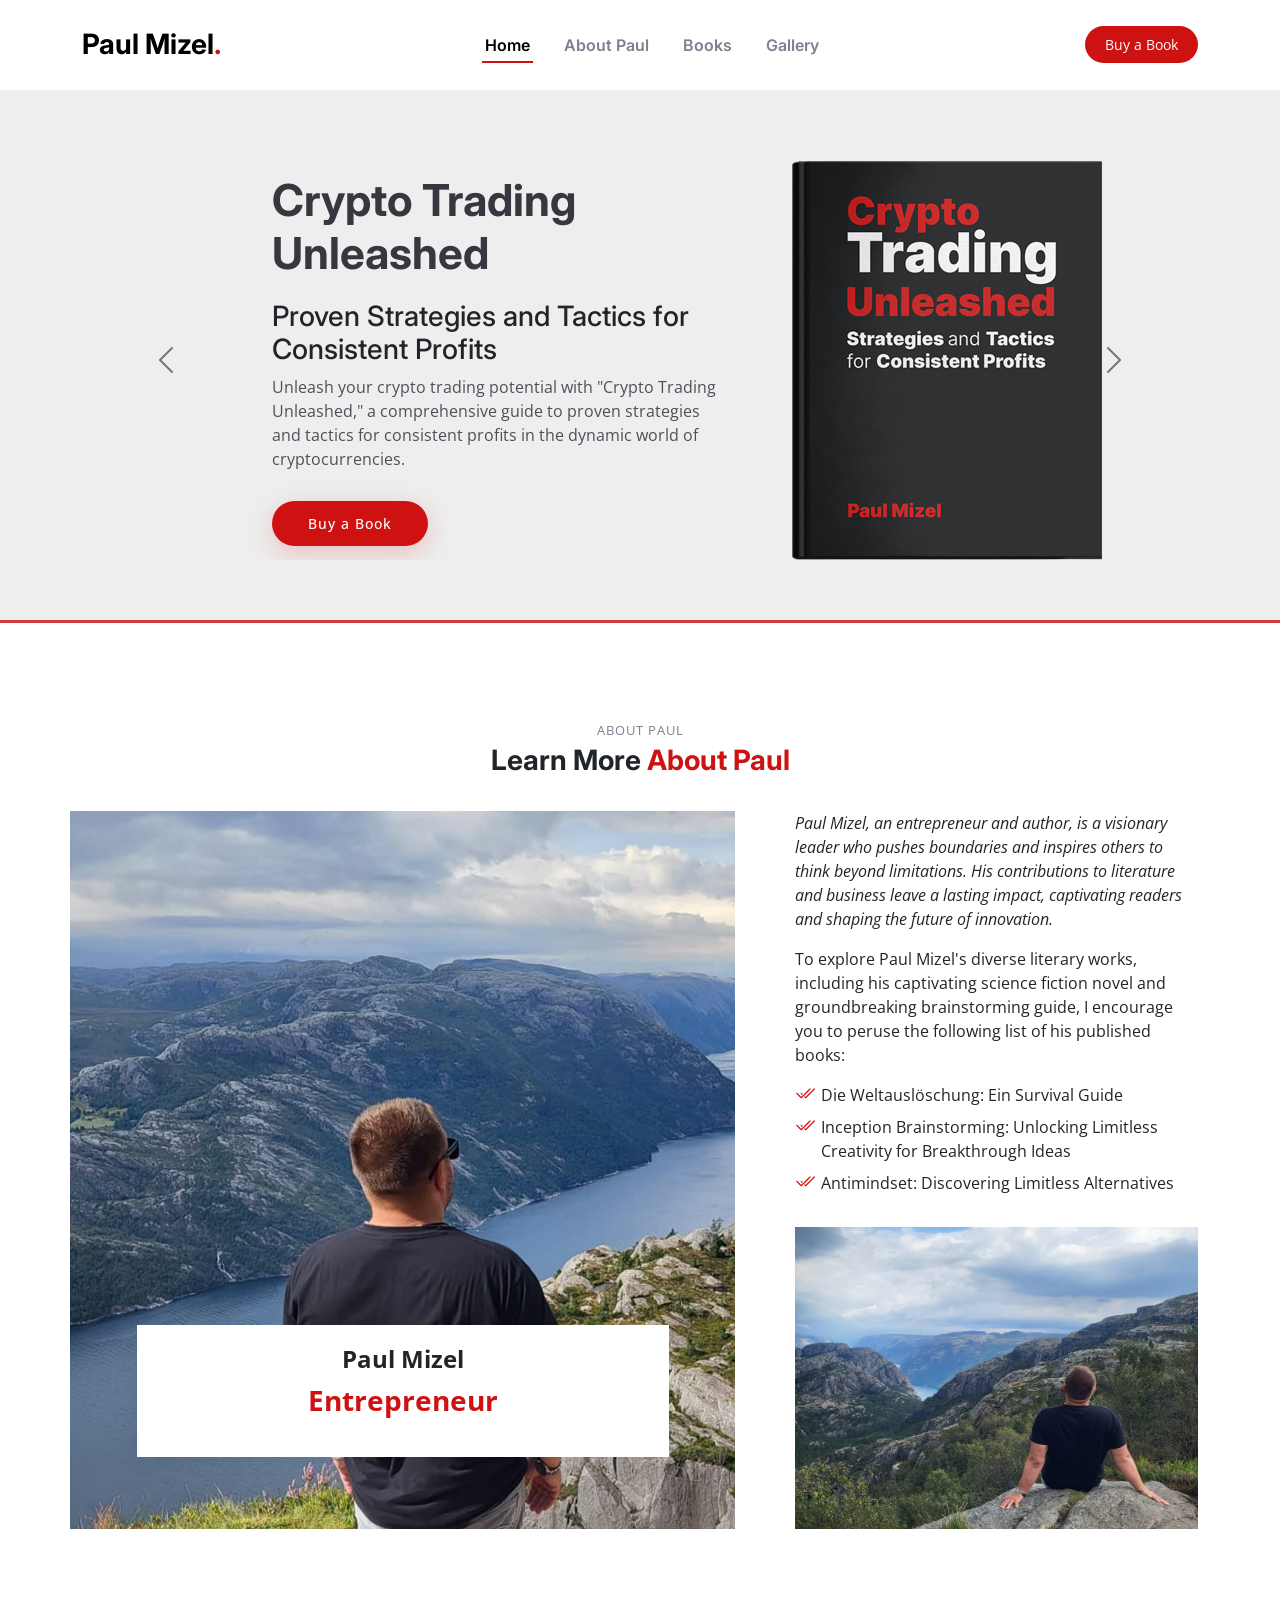
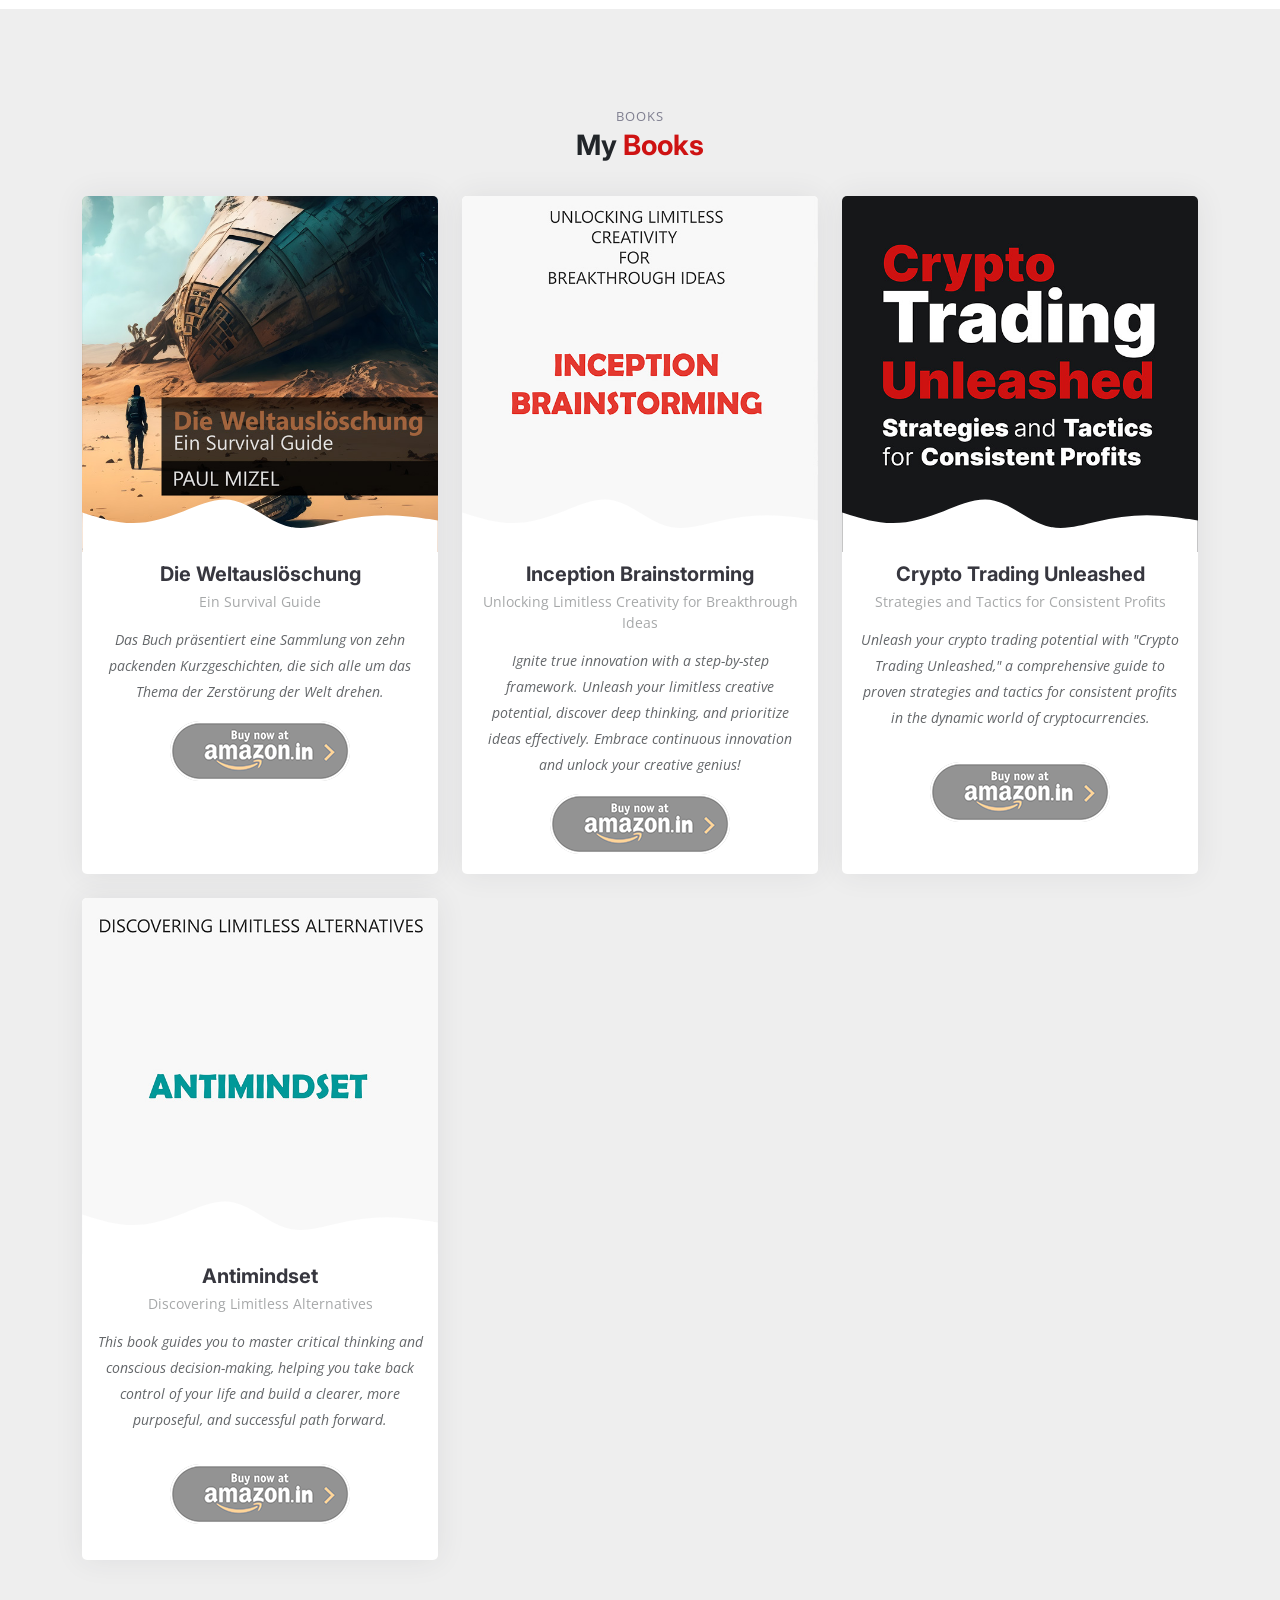
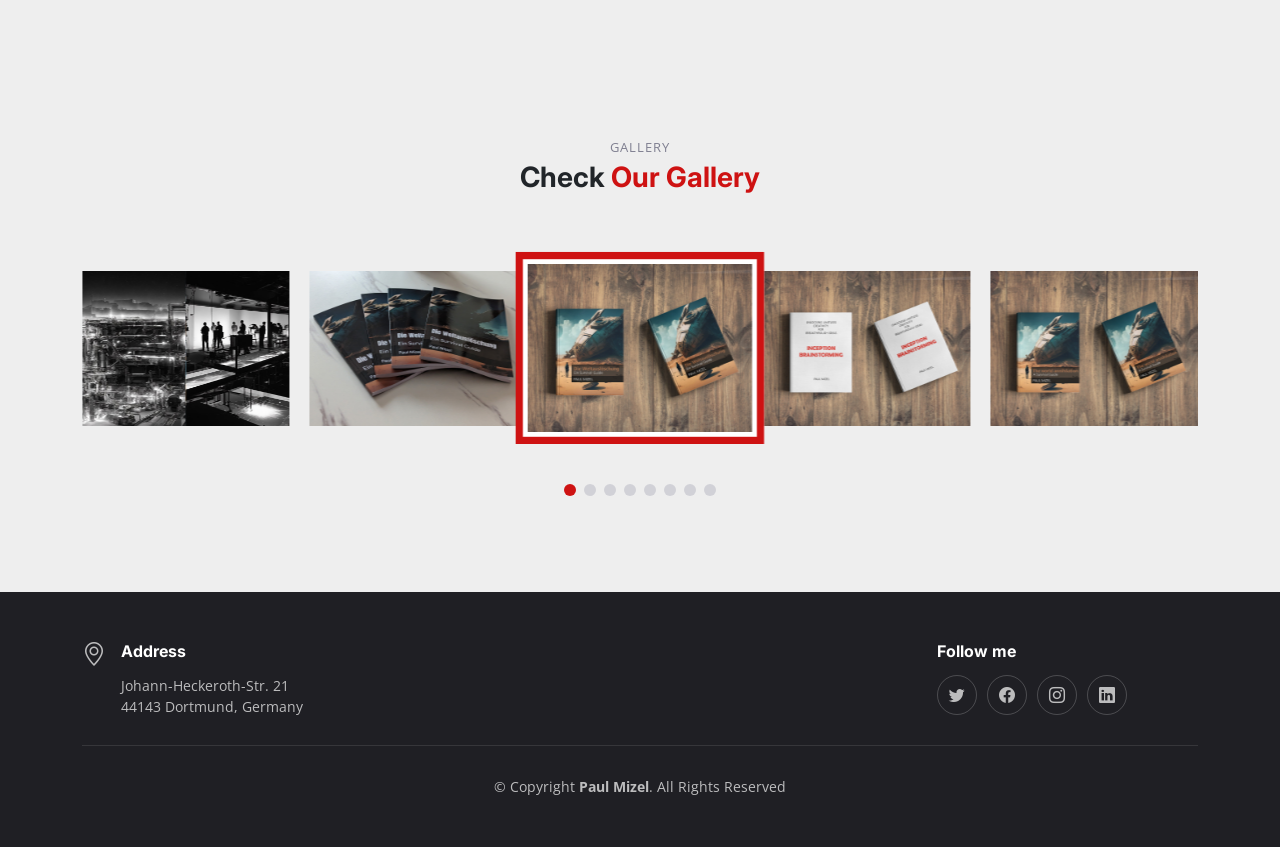
<file: docs/index.html>
<!DOCTYPE html>
<html lang="en">
<head>
<meta charset="utf-8">
<meta content="width=device-width, initial-scale=1.0" name="viewport">
<title>Paul Mizel</title>
<meta content="Author and serial entrepreneur." name="description">
<!-- Favicons -->
<link href="assets/img/favicon.png" rel="icon">
<link href="assets/img/apple-touch-icon.png" rel="apple-touch-icon">
<!-- Google Fonts -->
<link rel="preconnect" href="https://fonts.googleapis.com">
<link rel="preconnect" href="https://fonts.gstatic.com" crossorigin>
<link href="https://fonts.googleapis.com/css2?family=Open+Sans:ital,wght@0,300;0,400;0,500;0,600;0,700;1,300;1,400;1,600;1,700&family=Amatic+SC:ital,wght@0,300;0,400;0,500;0,600;0,700;1,300;1,400;1,500;1,600;1,700&family=Inter:ital,wght@0,300;0,400;0,500;0,600;0,700;1,300;1,400;1,500;1,600;1,700&display=swap" rel="stylesheet">
<!-- Vendor CSS Files -->
<link href="assets/vendor/bootstrap/css/bootstrap.min.css" rel="stylesheet">
<link href="assets/vendor/bootstrap-icons/bootstrap-icons.css" rel="stylesheet">
<link href="assets/vendor/aos/aos.css" rel="stylesheet">
<link href="assets/vendor/glightbox/css/glightbox.min.css" rel="stylesheet">
<link href="assets/vendor/swiper/swiper-bundle.min.css" rel="stylesheet">
<!-- Template Main CSS File -->
<link href="assets/css/main.css" rel="stylesheet">
</head>
<body>
<!-- ======= Header ======= -->
<header id="header" class="header fixed-top d-flex align-items-center">
<div class="container d-flex align-items-center justify-content-between">
<a href="index.html" class="logo d-flex align-items-center me-auto me-lg-0">
<!-- Uncomment the line below if you also wish to use an image logo -->
<!-- <img src="assets/img/logo.png" alt=""> -->
<h1>Paul Mizel<span>.</span></h1>
</a>
<nav id="navbar" class="navbar">
<ul>
<li><a href="#hero">Home</a></li>
<li><a href="#about">About Paul</a></li>
<li><a href="#books">Books</a></li>
<!--
<li><a href="#events">Events</a></li>
<li><a href="#chefs">Chefs</a></li>
-->
<li><a href="#gallery">Gallery</a></li>
<!--
<li class="dropdown"><a href="#"><span>Drop Down</span> <i class="bi bi-chevron-down dropdown-indicator"></i></a>
<ul>
<li><a href="#">Drop Down 1</a></li>
<li class="dropdown"><a href="#"><span>Deep Drop Down</span> <i class="bi bi-chevron-down dropdown-indicator"></i></a>
<ul>
<li><a href="#">Deep Drop Down 1</a></li>
<li><a href="#">Deep Drop Down 2</a></li>
<li><a href="#">Deep Drop Down 3</a></li>
<li><a href="#">Deep Drop Down 4</a></li>
<li><a href="#">Deep Drop Down 5</a></li>
</ul>
</li>
<li><a href="#">Drop Down 2</a></li>
<li><a href="#">Drop Down 3</a></li>
<li><a href="#">Drop Down 4</a></li>
</ul>
</li>
<li><a href="#contact">Contact</a></li>
-->
</ul>
</nav><!-- .navbar -->
<a class="btn-book-a-table" href="https://www.amazon.com/stores/Paul-Mizel/author/B0C53MPQ5F" target="_blank">Buy a Book</a>
<i class="mobile-nav-toggle mobile-nav-show bi bi-list"></i>
<i class="mobile-nav-toggle mobile-nav-hide d-none bi bi-x"></i>
</div>
</header><!-- End Header -->
<!-- ======= Hero Section ======= -->
<section id="hero" class="hero d-flex align-items-center section-bg">
<div class="container">
<div id="carouselExampleControls" class="carousel slide" data-bs-ride="carousel">
<div class="carousel-inner">
<div class="carousel-item active">
<div class="row justify-content-between gy-5">
<div class="col-lg-2"></div>
<div
class="col-lg-5 order-2 order-lg-1 d-flex flex-column justify-content-center align-items-center align-items-lg-start text-center text-lg-start">
<h2 data-aos="fade-up">Crypto Trading Unleashed</h2>
<h3 data-aos="fade-up">Proven Strategies and Tactics for Consistent Profits</h3>
<p data-aos="fade-up" data-aos-delay="100">
Unleash your crypto trading potential with "Crypto Trading Unleashed," a comprehensive guide to proven
strategies and tactics for consistent profits in the dynamic world of cryptocurrencies.
</p>
<div class="d-flex" data-aos="fade-up" data-aos-delay="200">
<a href="https://www.amazon.de/dp/B0C9S7QV54" class="btn-book-a-table" target="_blank">Buy a Book</a>
<!--<a href="https://www.youtube.com/watch?v=LXb3EKWsInQ" class="glightbox btn-watch-video d-flex align-items-center"><i class="bi bi-play-circle"></i><span>Watch Video</span></a>-->
</div>
</div>
<div class="col-lg-5 order-1 order-lg-2 text-center text-lg-start">
<img src="assets/img/hero-img-3.png" class="img-fluid" alt="" data-aos="zoom-out" data-aos-delay="300">
</div>
</div>
</div>
<div class="carousel-item">
<div class="row justify-content-between gy-5">
<div class="col-lg-2"></div>
<div
class="col-lg-5 order-2 order-lg-1 d-flex flex-column justify-content-center align-items-center align-items-lg-start text-center text-lg-start">
<h2 data-aos="fade-up">Die Weltauslöschung</h2>
<h3 data-aos="fade-up">Ein Survival Guide</h3>
<p data-aos="fade-up" data-aos-delay="100">
Das Buch präsentiert eine Sammlung von zehn packenden Kurzgeschichten,
die sich alle um das Thema der Zerstörung der Welt drehen.
</p>
<div class="d-flex" data-aos="fade-up" data-aos-delay="200">
<a href="https://www.amazon.de/dp/B0C51XG72P" class="btn-book-a-table" target="_blank">Buy a Book</a>
<!--<a href="https://www.youtube.com/watch?v=LXb3EKWsInQ" class="glightbox btn-watch-video d-flex align-items-center"><i class="bi bi-play-circle"></i><span>Watch Video</span></a>-->
</div>
</div>
<div class="col-lg-5 order-1 order-lg-2 text-center text-lg-start">
<img src="assets/img/hero-img-1.png" class="img-fluid" alt="" data-aos="zoom-out" data-aos-delay="300">
</div>
</div>
</div>
<div class="carousel-item">
<div class="row justify-content-between gy-5">
<div class="col-lg-2"></div>
<div
class="col-lg-5 order-2 order-lg-1 d-flex flex-column justify-content-center align-items-center align-items-lg-start text-center text-lg-start">
<h2 data-aos="fade-up">Inception Brainstorming</h2>
<h3 data-aos="fade-up">Unlocking Limitless Creativity for Breakthrough Ideas</h3>
<p data-aos="fade-up" data-aos-delay="100">
Ignite true innovation with a step-by-step framework! Unleash your creative potential, explore deep
thinking,
ask powerful questions, and evaluate ideas effectively.
This book equips entrepreneurs, team leaders, and individuals with tools for continuous innovation.
Unlock
your creative genius and unleash possibilities!
</p>
<div class="d-flex" data-aos="fade-up" data-aos-delay="200">
<a href="https://www.amazon.com/dp/B0C5P9NNXL" class="btn-book-a-table" target="_blank">Buy a Book</a>
<!--<a href="https://www.youtube.com/watch?v=LXb3EKWsInQ" class="glightbox btn-watch-video d-flex align-items-center"><i class="bi bi-play-circle"></i><span>Watch Video</span></a>-->
</div>
</div>
<div class="col-lg-5 order-1 order-lg-2 text-center text-lg-start">
<img src="assets/img/hero-img-2.png" class="img-fluid" alt="" data-aos="zoom-out" data-aos-delay="300">
</div>
</div>
</div>
<div class="carousel-item">
<div class="row justify-content-between gy-5">
<div class="col-lg-2"></div>
<div
class="col-lg-5 order-2 order-lg-1 d-flex flex-column justify-content-center align-items-center align-items-lg-start text-center text-lg-start">
<h2 data-aos="fade-up">Antimindset</h2>
<h3 data-aos="fade-up">Discovering Limitless Alternatives</h3>
<p data-aos="fade-up" data-aos-delay="100">
This book guides you to master critical thinking and conscious decision-making, helping you take back
control of your life and build a clearer, more purposeful, and successful path forward.
</p>
<div class="d-flex" data-aos="fade-up" data-aos-delay="200">
<a href="https://www.amazon.com/dp/B0GXVPWP3D" class="btn-book-a-table" target="_blank">Buy a Book</a>
</div>
</div>
<div class="col-lg-5 order-1 order-lg-2 text-center text-lg-start">
<img src="assets/img/hero-img-4.png" class="img-fluid" alt="" data-aos="zoom-out" data-aos-delay="300">
</div>
</div>
</div>
</div>
<button class="carousel-control-prev" type="button" data-bs-target="#carouselExampleControls"
data-bs-slide="prev">
<span class="carousel-control-prev-icon" aria-hidden="true"></span>
<span class="visually-hidden">Previous</span>
</button>
<button class="carousel-control-next" type="button" data-bs-target="#carouselExampleControls"
data-bs-slide="next">
<span class="carousel-control-next-icon" aria-hidden="true"></span>
<span class="visually-hidden">Next</span>
</button>
</div>
</div>
</section><!-- End Hero Section -->
<main id="main">
<!-- ======= About Section ======= -->
<section id="about" class="about">
<div class="container" data-aos="fade-up">
<div class="section-header">
<h2>About Paul</h2>
<p>Learn More <span>About Paul</span></p>
</div>
<div class="row gy-4">
<div class="col-lg-7 position-relative about-img" style="background-image: url(assets/img/about.jpg) ;"
data-aos="fade-up" data-aos-delay="150">
<div class="call-us position-absolute">
<h4>Paul Mizel</h4>
<p>Entrepreneur</p>
</div>
</div>
<div class="col-lg-5 d-flex align-items-end" data-aos="fade-up" data-aos-delay="300">
<div class="content ps-0 ps-lg-5">
<p class="fst-italic">
Paul Mizel, an entrepreneur and author, is a visionary leader who pushes boundaries and inspires others to
think beyond limitations.
His contributions to literature and business leave a lasting impact, captivating readers and shaping the
future of innovation.
</p>
<p>
To explore Paul Mizel's diverse literary works, including his captivating science fiction novel and
groundbreaking brainstorming guide, I encourage you to peruse the following list of his published books:
</p>
<ul>
<li><i class="bi bi-check2-all"></i> Die Weltauslöschung: Ein Survival Guide</li>
<li><i class="bi bi-check2-all"></i> Inception Brainstorming: Unlocking Limitless Creativity for
Breakthrough Ideas</li>
<li><i class="bi bi-check2-all"></i> Antimindset: Discovering Limitless Alternatives</li>
</ul>
<div class="position-relative mt-4">
<img src="assets/img/about-2.jpg" class="img-fluid" alt="">
<!--<a href="https://www.youtube.com/watch?v=LXb3EKWsInQ" class="glightbox play-btn"></a>-->
</div>
</div>
</div>
</div>
</div>
</section><!-- End About Section -->
<!-- ======= Chefs Section ======= -->
<section id="books" class="chefs section-bg">
<div class="container" data-aos="fade-up">
<div class="section-header">
<h2>Books</h2>
<p>My <span>Books</span></p>
</div>
<div class="row gy-4">
<div class="col-lg-4 col-md-6 d-flex align-items-stretch" data-aos="fade-up" data-aos-delay="100">
<div class="chef-member">
<div class="member-img">
<img src="assets/img/books/1.jpg" class="img-fluid" alt="">
<div class="social">
<a href="" class="btn-book-modal" data-bs-toggle="modal" data-bs-target="#bookModal"
data-src="/books/?book=die-weltausloeschung"><i class="bi bi-eye"></i></a>
<a href=""><i class="bi bi-bag"></i></a>
</div>
</div>
<div class="member-info">
<h4>Die Weltauslöschung</h4>
<span>Ein Survival Guide</span>
<p>Das Buch präsentiert eine Sammlung von zehn packenden Kurzgeschichten,
die sich alle um das Thema der Zerstörung der Welt drehen. </p>
<a href="https://www.amazon.de/dp/B0C51XG72P" target="_blank" class="a-hover"><img
src="assets/img/amazon.png" /></a>
</div>
</div>
</div><!-- End Chefs Member -->
<div class="col-lg-4 col-md-6 d-flex align-items-stretch" data-aos="fade-up" data-aos-delay="200">
<div class="chef-member">
<div class="member-img">
<img src="assets/img/books/2.jpg" class="img-fluid" alt="">
<div class="social">
<a href="" class="" onclick="return false;"><i class="bi bi-eye"></i></a>
<a href=""><i class="bi bi-bag"></i></a>
</div>
</div>
<div class="member-info">
<h4>Inception Brainstorming</h4>
<span>Unlocking Limitless Creativity for Breakthrough Ideas</span>
<p>Ignite true innovation with a step-by-step framework. Unleash your limitless creative potential,
discover deep thinking, and prioritize ideas effectively.
Embrace continuous innovation and unlock your creative genius!</p>
<a href="https://www.amazon.com/dp/B0C5P9NNXL" target="_blank" class="a-hover"><img
src="assets/img/amazon.png" /></a>
</div>
</div>
</div><!-- End Chefs Member -->
<div class="col-lg-4 col-md-6 d-flex align-items-stretch" data-aos="fade-up" data-aos-delay="300">
<div class="chef-member">
<div class="member-img">
<img src="assets/img/books/3.jpg" class="img-fluid" alt="">
<div class="social">
<a href=""><i class="bi bi-eye"></i></a>
<a href=""><i class="bi bi-bag"></i></a>
</div>
</div>
<div class="member-info">
<h4>Crypto Trading Unleashed</h4>
<span>Strategies and Tactics for Consistent Profits</span>
<p>Unleash your crypto trading potential with "Crypto Trading Unleashed," a comprehensive guide to proven
strategies and tactics for consistent profits in the dynamic world of cryptocurrencies. </p>
<p>
<a href="https://www.amazon.de/dp/B0C9S7QV54" target="_blank" class="a-hover"><img
src="assets/img/amazon.png" /></a>
</p>
</div>
</div>
</div><!-- End Chefs Member -->
<div class="col-lg-4 col-md-6 d-flex align-items-stretch" data-aos="fade-up" data-aos-delay="300">
<div class="chef-member">
<div class="member-img">
<img src="assets/img/books/4.jpg" class="img-fluid" alt="">
<div class="social">
<a href=""><i class="bi bi-eye"></i></a>
<a href=""><i class="bi bi-bag"></i></a>
</div>
</div>
<div class="member-info">
<h4>Antimindset</h4>
<span>Discovering Limitless Alternatives</span>
<p>This book guides you to master critical thinking and conscious decision-making, helping you take back
control of your life and build a clearer, more purposeful, and successful path forward. </p>
<p>
<a href="https://www.amazon.com/dp/B0GXVPWP3D" target="_blank" class="a-hover"><img
src="assets/img/amazon.png" /></a>
</p>
</div>
</div>
</div><!-- End Chefs Member -->
</div>
</div>
</section><!-- End Chefs Section -->
<!-- ======= Gallery Section ======= -->
<section id="gallery" class="gallery section-bg">
<div class="container" data-aos="fade-up">
<div class="section-header">
<h2>gallery</h2>
<p>Check <span>Our Gallery</span></p>
</div>
<div class="gallery-slider swiper">
<div class="swiper-wrapper align-items-center">
<div class="swiper-slide"><a class="glightbox" data-gallery="images-gallery"
href="assets/img/gallery/0.jpg"><img src="assets/img/gallery/0.jpg" class="img-fluid" alt=""></a></div>
<div class="swiper-slide"><a class="glightbox" data-gallery="images-gallery"
href="assets/img/gallery/1.jpg"><img src="assets/img/gallery/1.jpg" class="img-fluid" alt=""></a></div>
<div class="swiper-slide"><a class="glightbox" data-gallery="images-gallery"
href="assets/img/gallery/2.jpg"><img src="assets/img/gallery/2.jpg" class="img-fluid" alt=""></a></div>
<div class="swiper-slide"><a class="glightbox" data-gallery="images-gallery"
href="assets/img/gallery/3.jpg"><img src="assets/img/gallery/3.jpg" class="img-fluid" alt=""></a></div>
<div class="swiper-slide"><a class="glightbox" data-gallery="images-gallery"
href="assets/img/gallery/4.jpg"><img src="assets/img/gallery/4.jpg" class="img-fluid" alt=""></a></div>
<div class="swiper-slide"><a class="glightbox" data-gallery="images-gallery"
href="assets/img/gallery/5.jpg"><img src="assets/img/gallery/5.jpg" class="img-fluid" alt=""></a></div>
<div class="swiper-slide"><a class="glightbox" data-gallery="images-gallery"
href="assets/img/gallery/6.jpg"><img src="assets/img/gallery/6.jpg" class="img-fluid" alt=""></a></div>
<div class="swiper-slide"><a class="glightbox" data-gallery="images-gallery"
href="assets/img/gallery/7.jpg"><img src="assets/img/gallery/7.jpg" class="img-fluid" alt=""></a></div>
</div>
<div class="swiper-pagination"></div>
</div>
</div>
</section><!-- End Gallery Section -->
</main><!-- End #main -->
<!-- Modal -->
<div class="modal fade" id="bookModal" tabindex="-1" aria-labelledby="bookModalLabel" aria-hidden="true"
style="display: none;">
<div class="modal-dialog modal-fullscreen">
<div class="modal-content">
<div class="modal-header">
<h1 class="modal-title fs-4" id="bookModalLabel">Book Preview</h1>
<button type="button" class="btn-close" data-bs-dismiss="modal" aria-label="Close"></button>
</div>
<div class="modal-body">
<iframe frameborder="0" width="100%" height="100%"></iframe>
</div>
</div>
</div>
</div>
<!-- ======= Footer ======= -->
<footer id="footer" class="footer">
<div class="container">
<div class="row gy-3">
<div class="col-lg-3 col-md-6 d-flex">
<i class="bi bi-geo-alt icon"></i>
<div>
<h4>Address</h4>
<p>
Johann-Heckeroth-Str. 21 <br>
44143 Dortmund, Germany<br>
</p>
</div>
</div>
<div class="col-lg-3 col-md-6 footer-links d-flex">
<!--<i class="bi bi-telephone icon"></i>
<div>
<h4>Reservations</h4>
<p>
<strong>Phone:</strong> +1 5589 55488 55<br>
<strong>Email:</strong> info@example.com<br>
</p>
</div>-->
</div>
<div class="col-lg-3 col-md-6 footer-links d-flex">
<!--<i class="bi bi-clock icon"></i>
<div>
<h4>Opening Hours</h4>
<p>
<strong>Mon-Sat: 11AM</strong> - 23PM<br>
Sunday: Closed
</p>
</div>-->
</div>
<div class="col-lg-3 col-md-6 footer-links">
<h4>Follow me</h4>
<div class="social-links d-flex">
<a href="https://twitter.com/paulmizel" class="twitter"><i class="bi bi-twitter"></i></a>
<a href="https://www.facebook.com/paul.mizel" class="facebook"><i class="bi bi-facebook"></i></a>
<a href="https://www.instagram.com/paulmizel/" class="instagram"><i class="bi bi-instagram"></i></a>
<a href="https://www.linkedin.com/in/pmizel/" class="linkedin"><i class="bi bi-linkedin"></i></a>
</div>
</div>
</div>
</div>
<div class="container">
<div class="copyright">
&copy; Copyright <strong><span>Paul Mizel</span></strong>. All Rights Reserved
</div>
</div>
</footer><!-- End Footer -->
<!-- End Footer -->
<a href="#" class="scroll-top d-flex align-items-center justify-content-center"><i class="bi bi-arrow-up-short"></i></a>
<div id="preloader"></div>
<!-- Vendor JS Files -->
<script src="assets/vendor/bootstrap/js/bootstrap.bundle.min.js"></script>
<script src="assets/vendor/aos/aos.js"></script>
<script src="assets/vendor/glightbox/js/glightbox.min.js"></script>
<script src="assets/vendor/purecounter/purecounter_vanilla.js"></script>
<script src="assets/vendor/swiper/swiper-bundle.min.js"></script>
<script src="https://ajax.googleapis.com/ajax/libs/jquery/3.7.0/jquery.min.js"></script>
<!-- Template Main JS File -->
<script src="assets/js/main.js"></script>
<!-- Google tag (gtag.js) -->
<script async src="https://www.googletagmanager.com/gtag/js?id=G-VNFQQN97KC"></script>
<script>
window.dataLayer = window.dataLayer || [];
function gtag(){dataLayer.push(arguments);}
gtag('js', new Date());
gtag('config', 'G-R0XLMQ8RC0');
</script>
</body>
</html>
</file>
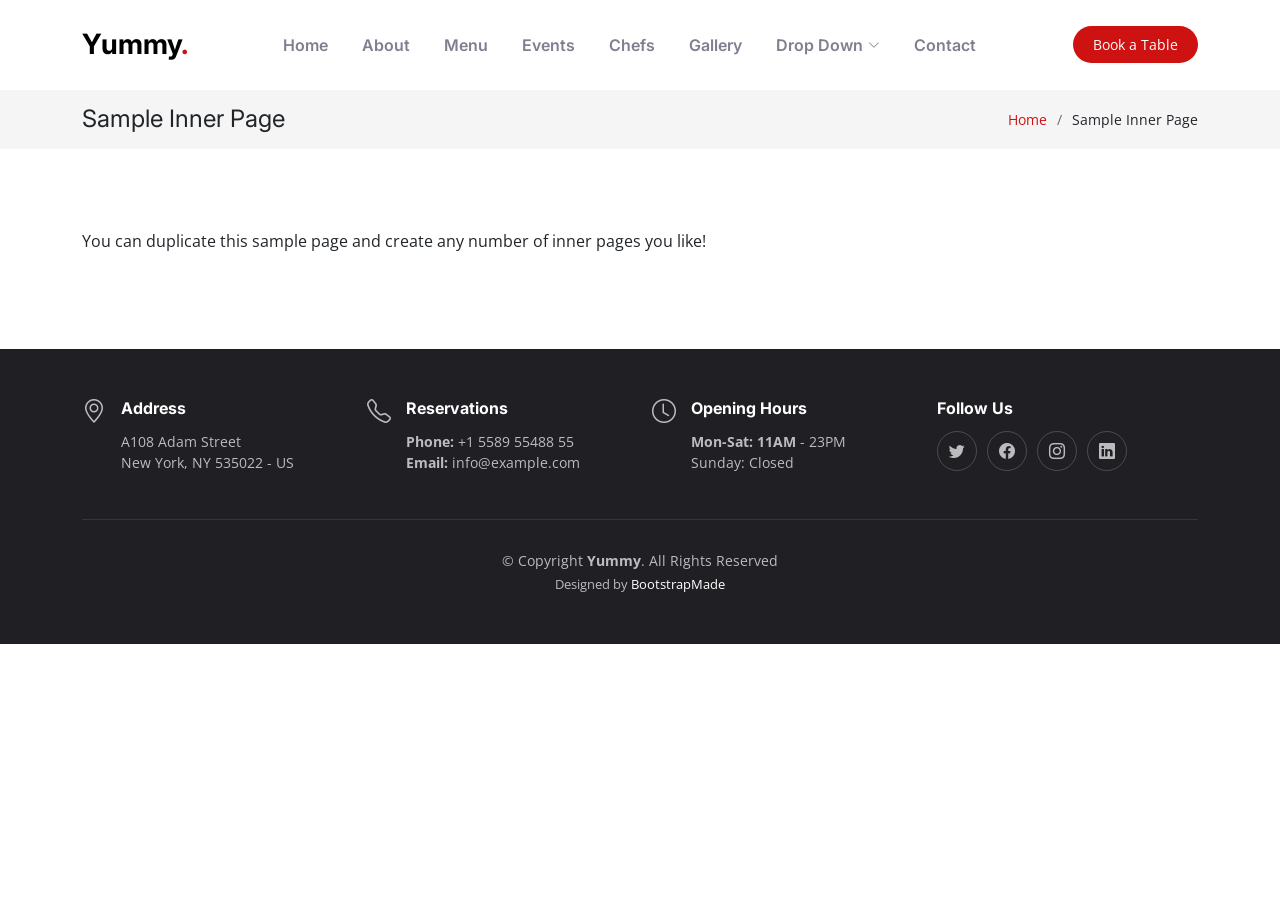
<file: sample-inner-page.html>
<!DOCTYPE html>
<html lang="en">

<head>
  <meta charset="utf-8">
  <meta content="width=device-width, initial-scale=1.0" name="viewport">

  <title>[Template] Sample Inner Page</title>
  <meta content="" name="description">
  <meta content="" name="keywords">

  <!-- Favicons -->
  <link href="assets/img/favicon.png" rel="icon">
  <link href="assets/img/apple-touch-icon.png" rel="apple-touch-icon">

  <!-- Google Fonts -->
  <link rel="preconnect" href="https://fonts.googleapis.com">
  <link rel="preconnect" href="https://fonts.gstatic.com" crossorigin>
  <link href="https://fonts.googleapis.com/css2?family=Open+Sans:ital,wght@0,300;0,400;0,500;0,600;0,700;1,300;1,400;1,600;1,700&family=Amatic+SC:ital,wght@0,300;0,400;0,500;0,600;0,700;1,300;1,400;1,500;1,600;1,700&family=Inter:ital,wght@0,300;0,400;0,500;0,600;0,700;1,300;1,400;1,500;1,600;1,700&display=swap" rel="stylesheet">

  <!-- Vendor CSS Files -->
  <link href="assets/vendor/bootstrap/css/bootstrap.min.css" rel="stylesheet">
  <link href="assets/vendor/bootstrap-icons/bootstrap-icons.css" rel="stylesheet">
  <link href="assets/vendor/aos/aos.css" rel="stylesheet">
  <link href="assets/vendor/glightbox/css/glightbox.min.css" rel="stylesheet">
  <link href="assets/vendor/swiper/swiper-bundle.min.css" rel="stylesheet">

  <!-- Template Main CSS File -->
  <link href="assets/css/main.css" rel="stylesheet">

  <!-- =======================================================
  * Template Name: Yummy
  * Updated: Mar 10 2023 with Bootstrap v5.2.3
  * Template URL: https://bootstrapmade.com/yummy-bootstrap-restaurant-website-template/
  * Author: BootstrapMade.com
  * License: https://bootstrapmade.com/license/
  ======================================================== -->
</head>

<body>

  <!-- ======= Header ======= -->
  <header id="header" class="header fixed-top d-flex align-items-center">
    <div class="container d-flex align-items-center justify-content-between">

      <a href="index.html" class="logo d-flex align-items-center me-auto me-lg-0">
        <!-- Uncomment the line below if you also wish to use an image logo -->
        <!-- <img src="assets/img/logo.png" alt=""> -->
        <h1>Yummy<span>.</span></h1>
      </a>

      <nav id="navbar" class="navbar">
        <ul>
          <li><a href="#hero">Home</a></li>
          <li><a href="#about">About</a></li>
          <li><a href="#menu">Menu</a></li>
          <li><a href="#events">Events</a></li>
          <li><a href="#chefs">Chefs</a></li>
          <li><a href="#gallery">Gallery</a></li>
          <li class="dropdown"><a href="#"><span>Drop Down</span> <i class="bi bi-chevron-down dropdown-indicator"></i></a>
            <ul>
              <li><a href="#">Drop Down 1</a></li>
              <li class="dropdown"><a href="#"><span>Deep Drop Down</span> <i class="bi bi-chevron-down dropdown-indicator"></i></a>
                <ul>
                  <li><a href="#">Deep Drop Down 1</a></li>
                  <li><a href="#">Deep Drop Down 2</a></li>
                  <li><a href="#">Deep Drop Down 3</a></li>
                  <li><a href="#">Deep Drop Down 4</a></li>
                  <li><a href="#">Deep Drop Down 5</a></li>
                </ul>
              </li>
              <li><a href="#">Drop Down 2</a></li>
              <li><a href="#">Drop Down 3</a></li>
              <li><a href="#">Drop Down 4</a></li>
            </ul>
          </li>
          <li><a href="#contact">Contact</a></li>
        </ul>
      </nav><!-- .navbar -->

      <a class="btn-book-a-table" href="#book-a-table">Book a Table</a>
      <i class="mobile-nav-toggle mobile-nav-show bi bi-list"></i>
      <i class="mobile-nav-toggle mobile-nav-hide d-none bi bi-x"></i>

    </div>
  </header><!-- End Header -->

  <main id="main">

    <!-- ======= Breadcrumbs ======= -->
    <div class="breadcrumbs">
      <div class="container">

        <div class="d-flex justify-content-between align-items-center">
          <h2>Sample Inner Page</h2>
          <ol>
            <li><a href="index.html">Home</a></li>
            <li>Sample Inner Page</li>
          </ol>
        </div>

      </div>
    </div><!-- End Breadcrumbs -->

    <section class="sample-page">
      <div class="container" data-aos="fade-up">

        <p>
          You can duplicate this sample page and create any number of inner pages you like!
        </p>

      </div>
    </section>

  </main><!-- End #main -->

  <!-- ======= Footer ======= -->
  <footer id="footer" class="footer">

    <div class="container">
      <div class="row gy-3">
        <div class="col-lg-3 col-md-6 d-flex">
          <i class="bi bi-geo-alt icon"></i>
          <div>
            <h4>Address</h4>
            <p>
              A108 Adam Street <br>
              New York, NY 535022 - US<br>
            </p>
          </div>

        </div>

        <div class="col-lg-3 col-md-6 footer-links d-flex">
          <i class="bi bi-telephone icon"></i>
          <div>
            <h4>Reservations</h4>
            <p>
              <strong>Phone:</strong> +1 5589 55488 55<br>
              <strong>Email:</strong> info@example.com<br>
            </p>
          </div>
        </div>

        <div class="col-lg-3 col-md-6 footer-links d-flex">
          <i class="bi bi-clock icon"></i>
          <div>
            <h4>Opening Hours</h4>
            <p>
              <strong>Mon-Sat: 11AM</strong> - 23PM<br>
              Sunday: Closed
            </p>
          </div>
        </div>

        <div class="col-lg-3 col-md-6 footer-links">
          <h4>Follow Us</h4>
          <div class="social-links d-flex">
            <a href="#" class="twitter"><i class="bi bi-twitter"></i></a>
            <a href="#" class="facebook"><i class="bi bi-facebook"></i></a>
            <a href="#" class="instagram"><i class="bi bi-instagram"></i></a>
            <a href="#" class="linkedin"><i class="bi bi-linkedin"></i></a>
          </div>
        </div>

      </div>
    </div>

    <div class="container">
      <div class="copyright">
        &copy; Copyright <strong><span>Yummy</span></strong>. All Rights Reserved
      </div>
      <div class="credits">
        <!-- All the links in the footer should remain intact. -->
        <!-- You can delete the links only if you purchased the pro version. -->
        <!-- Licensing information: https://bootstrapmade.com/license/ -->
        <!-- Purchase the pro version with working PHP/AJAX contact form: https://bootstrapmade.com/yummy-bootstrap-restaurant-website-template/ -->
        Designed by <a href="https://bootstrapmade.com/">BootstrapMade</a>
      </div>
    </div>

  </footer><!-- End Footer -->
  <!-- End Footer -->

  <a href="#" class="scroll-top d-flex align-items-center justify-content-center"><i class="bi bi-arrow-up-short"></i></a>

  <div id="preloader"></div>

  <!-- Vendor JS Files -->
  <script src="assets/vendor/bootstrap/js/bootstrap.bundle.min.js"></script>
  <script src="assets/vendor/aos/aos.js"></script>
  <script src="assets/vendor/glightbox/js/glightbox.min.js"></script>
  <script src="assets/vendor/purecounter/purecounter_vanilla.js"></script>
  <script src="assets/vendor/swiper/swiper-bundle.min.js"></script>
  <script src="assets/vendor/php-email-form/validate.js"></script>

  <!-- Template Main JS File -->
  <script src="assets/js/main.js"></script>

</body>

</html>
</file>
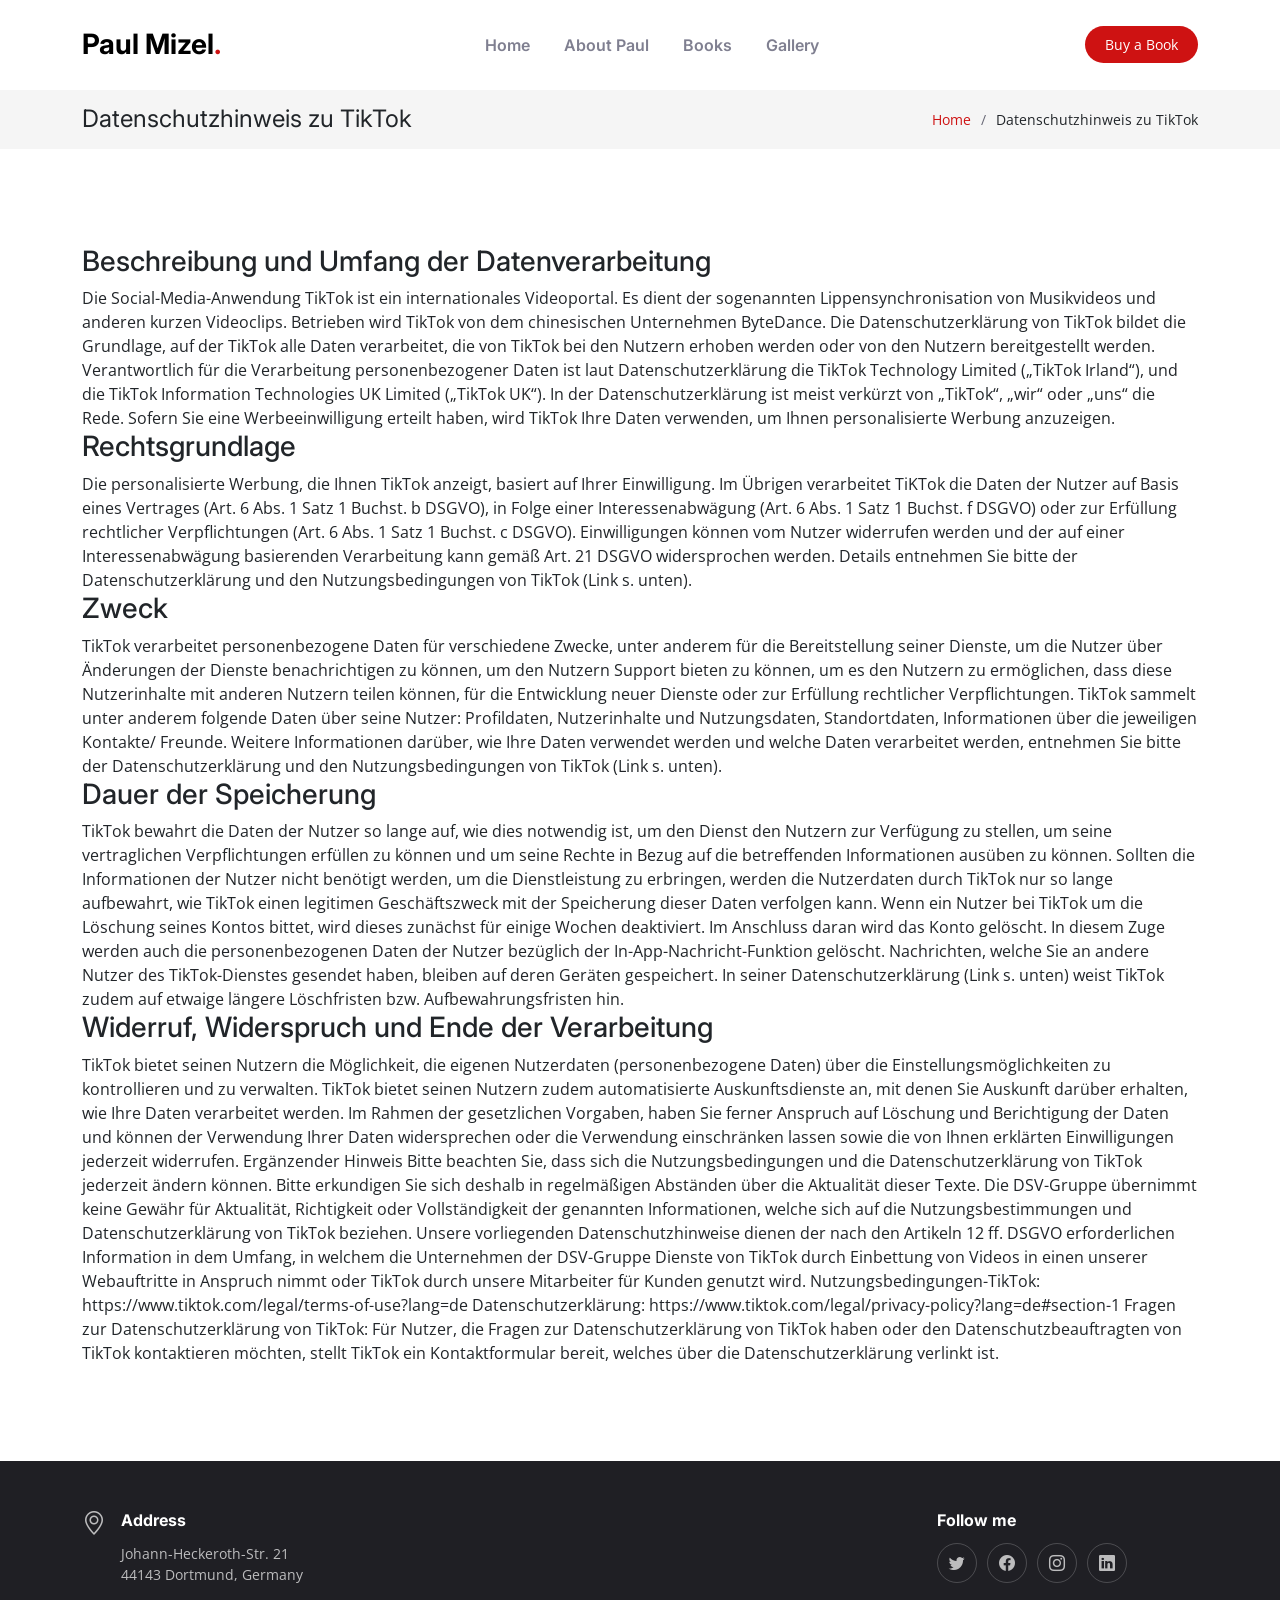
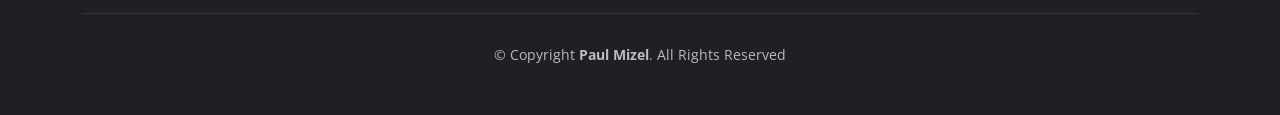
<file: docs/datenschutz-tiktok.html>
<!DOCTYPE html>
<html lang="en">
<head>
<meta charset="utf-8">
<meta content="width=device-width, initial-scale=1.0" name="viewport">
<title>Paul Mizel</title>
<meta content="Author and serial entrepreneur." name="description">
<!-- Favicons -->
<link href="assets/img/favicon.png" rel="icon">
<link href="assets/img/apple-touch-icon.png" rel="apple-touch-icon">
<!-- Google Fonts -->
<link rel="preconnect" href="https://fonts.googleapis.com">
<link rel="preconnect" href="https://fonts.gstatic.com" crossorigin>
<link href="https://fonts.googleapis.com/css2?family=Open+Sans:ital,wght@0,300;0,400;0,500;0,600;0,700;1,300;1,400;1,600;1,700&family=Amatic+SC:ital,wght@0,300;0,400;0,500;0,600;0,700;1,300;1,400;1,500;1,600;1,700&family=Inter:ital,wght@0,300;0,400;0,500;0,600;0,700;1,300;1,400;1,500;1,600;1,700&display=swap" rel="stylesheet">
<!-- Vendor CSS Files -->
<link href="assets/vendor/bootstrap/css/bootstrap.min.css" rel="stylesheet">
<link href="assets/vendor/bootstrap-icons/bootstrap-icons.css" rel="stylesheet">
<link href="assets/vendor/aos/aos.css" rel="stylesheet">
<link href="assets/vendor/glightbox/css/glightbox.min.css" rel="stylesheet">
<link href="assets/vendor/swiper/swiper-bundle.min.css" rel="stylesheet">
<!-- Template Main CSS File -->
<link href="assets/css/main.css" rel="stylesheet">
</head>
<body>
<!-- ======= Header ======= -->
<header id="header" class="header fixed-top d-flex align-items-center">
<div class="container d-flex align-items-center justify-content-between">
<a href="index.html" class="logo d-flex align-items-center me-auto me-lg-0">
<!-- Uncomment the line below if you also wish to use an image logo -->
<!-- <img src="assets/img/logo.png" alt=""> -->
<h1>Paul Mizel<span>.</span></h1>
</a>
<nav id="navbar" class="navbar">
<ul>
<li><a href="#hero">Home</a></li>
<li><a href="#about">About Paul</a></li>
<li><a href="#books">Books</a></li>
<!--
<li><a href="#events">Events</a></li>
<li><a href="#chefs">Chefs</a></li>
-->
<li><a href="#gallery">Gallery</a></li>
<!--
<li class="dropdown"><a href="#"><span>Drop Down</span> <i class="bi bi-chevron-down dropdown-indicator"></i></a>
<ul>
<li><a href="#">Drop Down 1</a></li>
<li class="dropdown"><a href="#"><span>Deep Drop Down</span> <i class="bi bi-chevron-down dropdown-indicator"></i></a>
<ul>
<li><a href="#">Deep Drop Down 1</a></li>
<li><a href="#">Deep Drop Down 2</a></li>
<li><a href="#">Deep Drop Down 3</a></li>
<li><a href="#">Deep Drop Down 4</a></li>
<li><a href="#">Deep Drop Down 5</a></li>
</ul>
</li>
<li><a href="#">Drop Down 2</a></li>
<li><a href="#">Drop Down 3</a></li>
<li><a href="#">Drop Down 4</a></li>
</ul>
</li>
<li><a href="#contact">Contact</a></li>
-->
</ul>
</nav><!-- .navbar -->
<a class="btn-book-a-table" href="https://www.amazon.com/stores/Paul-Mizel/author/B0C53MPQ5F" target="_blank">Buy a Book</a>
<i class="mobile-nav-toggle mobile-nav-show bi bi-list"></i>
<i class="mobile-nav-toggle mobile-nav-hide d-none bi bi-x"></i>
</div>
</header><!-- End Header -->
<main id="main">
<!-- ======= Breadcrumbs ======= -->
<div class="breadcrumbs">
<div class="container">
<div class="d-flex justify-content-between align-items-center">
<h2>Datenschutzhinweis zu TikTok</h2>
<ol>
<li><a href="index.html">Home</a></li>
<li>Datenschutzhinweis zu TikTok</li>
</ol>
</div>
</div>
</div><!-- End Breadcrumbs -->
<section class="sample-page">
<div class="container" data-aos="fade-up">
<p>
<h3>Beschreibung und Umfang der Datenverarbeitung</h3>
Die Social-Media-Anwendung TikTok ist ein internationales Videoportal. Es dient der sogenannten Lippensynchronisation von Musikvideos und anderen kurzen Videoclips.
Betrieben wird TikTok von dem chinesischen Unternehmen ByteDance.
Die Datenschutzerklärung von TikTok bildet die Grundlage, auf der TikTok alle Daten verarbeitet, die von TikTok bei den Nutzern erhoben werden oder von den Nutzern bereitgestellt werden.
Verantwortlich für die Verarbeitung personenbezogener Daten ist laut Datenschutzerklärung die TikTok Technology Limited („TikTok Irland“), und die TikTok Information Technologies UK Limited („TikTok UK“). In der Datenschutzerklärung ist meist verkürzt von „TikTok“, „wir“ oder „uns“ die Rede.
Sofern Sie eine Werbeeinwilligung erteilt haben, wird TikTok Ihre Daten verwenden, um Ihnen personalisierte Werbung anzuzeigen.
<h3>Rechtsgrundlage</h3>
Die personalisierte Werbung, die Ihnen TikTok anzeigt, basiert auf Ihrer Einwilligung. Im Übrigen verarbeitet TiKTok die Daten der Nutzer auf Basis eines Vertrages (Art. 6 Abs. 1 Satz 1 Buchst. b DSGVO), in Folge einer Interessenabwägung (Art. 6 Abs. 1 Satz 1 Buchst. f DSGVO) oder zur Erfüllung rechtlicher Verpflichtungen (Art. 6 Abs. 1 Satz 1 Buchst. c DSGVO). Einwilligungen können vom Nutzer widerrufen werden und der auf einer Interessenabwägung basierenden Verarbeitung kann gemäß Art. 21 DSGVO widersprochen werden. Details entnehmen Sie bitte der Datenschutzerklärung und den Nutzungsbedingungen von TikTok (Link s. unten).
<h3>Zweck</h3>
TikTok verarbeitet personenbezogene Daten für verschiedene Zwecke, unter anderem für die Bereitstellung seiner Dienste, um die Nutzer über Änderungen der Dienste benachrichtigen zu können, um den Nutzern Support bieten zu können, um es den Nutzern zu ermöglichen, dass diese Nutzerinhalte mit anderen Nutzern teilen können, für die Entwicklung neuer Dienste oder zur Erfüllung rechtlicher Verpflichtungen.
TikTok sammelt unter anderem folgende Daten über seine Nutzer: Profildaten, Nutzerinhalte und Nutzungsdaten, Standortdaten, Informationen über die jeweiligen Kontakte/ Freunde.
Weitere Informationen darüber, wie Ihre Daten verwendet werden und welche Daten verarbeitet werden, entnehmen Sie bitte der Datenschutzerklärung und den Nutzungsbedingungen von TikTok (Link s. unten).
<h3>Dauer der Speicherung</h3>
TikTok bewahrt die Daten der Nutzer so lange auf, wie dies notwendig ist, um den Dienst den Nutzern zur Verfügung zu stellen, um seine vertraglichen Verpflichtungen erfüllen zu können und um seine Rechte in Bezug auf die betreffenden Informationen ausüben zu können. Sollten die Informationen der Nutzer nicht benötigt werden, um die Dienstleistung zu erbringen, werden die Nutzerdaten durch TikTok nur so lange aufbewahrt, wie TikTok einen legitimen Geschäftszweck mit der Speicherung dieser Daten verfolgen kann.
Wenn ein Nutzer bei TikTok um die Löschung seines Kontos bittet, wird dieses zunächst für einige Wochen deaktiviert. Im Anschluss daran wird das Konto gelöscht. In diesem Zuge werden auch die personenbezogenen Daten der Nutzer bezüglich der In-App-Nachricht-Funktion gelöscht. Nachrichten, welche Sie an andere Nutzer des TikTok-Dienstes gesendet haben, bleiben auf deren Geräten gespeichert.
In seiner Datenschutzerklärung (Link s. unten) weist TikTok zudem auf etwaige längere Löschfristen bzw. Aufbewahrungsfristen hin.
<h3>Widerruf, Widerspruch und Ende der Verarbeitung</h3>
TikTok bietet seinen Nutzern die Möglichkeit, die eigenen Nutzerdaten (personenbezogene Daten) über die Einstellungsmöglichkeiten zu kontrollieren und zu verwalten. TikTok bietet seinen Nutzern zudem automatisierte Auskunftsdienste an, mit denen Sie Auskunft darüber erhalten, wie Ihre Daten verarbeitet werden. Im Rahmen der gesetzlichen Vorgaben, haben Sie ferner Anspruch auf Löschung und Berichtigung der Daten und können der Verwendung Ihrer Daten widersprechen oder die Verwendung einschränken lassen sowie die von Ihnen erklärten Einwilligungen jederzeit widerrufen.
Ergänzender Hinweis
Bitte beachten Sie, dass sich die Nutzungsbedingungen und die Datenschutzerklärung von TikTok jederzeit ändern können. Bitte erkundigen Sie sich deshalb in regelmäßigen Abständen über die Aktualität dieser Texte. Die DSV-Gruppe übernimmt keine Gewähr für Aktualität, Richtigkeit oder Vollständigkeit der genannten Informationen, welche sich auf die Nutzungsbestimmungen und Datenschutzerklärung von TikTok beziehen. Unsere vorliegenden Datenschutzhinweise dienen der nach den Artikeln 12 ff. DSGVO erforderlichen Information in dem Umfang, in welchem die Unternehmen der DSV-Gruppe Dienste von TikTok durch Einbettung von Videos in einen unserer Webauftritte in Anspruch nimmt oder TikTok durch unsere Mitarbeiter für Kunden genutzt wird.
Nutzungsbedingungen-TikTok:
https://www.tiktok.com/legal/terms-of-use?lang=de
Datenschutzerklärung:
https://www.tiktok.com/legal/privacy-policy?lang=de#section-1
Fragen zur Datenschutzerklärung von TikTok:
Für Nutzer, die Fragen zur Datenschutzerklärung von TikTok haben oder den Datenschutzbeauftragten von TikTok kontaktieren möchten, stellt TikTok ein Kontaktformular bereit, welches über die Datenschutzerklärung verlinkt ist.
</p>
</div>
</section>
</main><!-- End #main -->
<!-- ======= Footer ======= -->
<footer id="footer" class="footer">
<div class="container">
<div class="row gy-3">
<div class="col-lg-3 col-md-6 d-flex">
<i class="bi bi-geo-alt icon"></i>
<div>
<h4>Address</h4>
<p>
Johann-Heckeroth-Str. 21 <br>
44143 Dortmund, Germany<br>
</p>
</div>
</div>
<div class="col-lg-3 col-md-6 footer-links d-flex">
<!--<i class="bi bi-telephone icon"></i>
<div>
<h4>Reservations</h4>
<p>
<strong>Phone:</strong> +1 5589 55488 55<br>
<strong>Email:</strong> info@example.com<br>
</p>
</div>-->
</div>
<div class="col-lg-3 col-md-6 footer-links d-flex">
<!--<i class="bi bi-clock icon"></i>
<div>
<h4>Opening Hours</h4>
<p>
<strong>Mon-Sat: 11AM</strong> - 23PM<br>
Sunday: Closed
</p>
</div>-->
</div>
<div class="col-lg-3 col-md-6 footer-links">
<h4>Follow me</h4>
<div class="social-links d-flex">
<a href="https://twitter.com/paulmizel" class="twitter"><i class="bi bi-twitter"></i></a>
<a href="https://www.facebook.com/paul.mizel" class="facebook"><i class="bi bi-facebook"></i></a>
<a href="https://www.instagram.com/paulmizel/" class="instagram"><i class="bi bi-instagram"></i></a>
<a href="https://www.linkedin.com/in/pmizel/" class="linkedin"><i class="bi bi-linkedin"></i></a>
</div>
</div>
</div>
</div>
<div class="container">
<div class="copyright">
&copy; Copyright <strong><span>Paul Mizel</span></strong>. All Rights Reserved
</div>
</div>
</footer><!-- End Footer -->
<!-- End Footer -->
<a href="#" class="scroll-top d-flex align-items-center justify-content-center"><i class="bi bi-arrow-up-short"></i></a>
<div id="preloader"></div>
<!-- Vendor JS Files -->
<script src="assets/vendor/bootstrap/js/bootstrap.bundle.min.js"></script>
<script src="assets/vendor/aos/aos.js"></script>
<script src="assets/vendor/glightbox/js/glightbox.min.js"></script>
<script src="assets/vendor/purecounter/purecounter_vanilla.js"></script>
<script src="assets/vendor/swiper/swiper-bundle.min.js"></script>
<script src="https://ajax.googleapis.com/ajax/libs/jquery/3.7.0/jquery.min.js"></script>
<!-- Template Main JS File -->
<script src="assets/js/main.js"></script>
<!-- Google tag (gtag.js) -->
<script async src="https://www.googletagmanager.com/gtag/js?id=G-VNFQQN97KC"></script>
<script>
window.dataLayer = window.dataLayer || [];
function gtag(){dataLayer.push(arguments);}
gtag('js', new Date());
gtag('config', 'G-R0XLMQ8RC0');
</script>
</body>
</html>
</file>
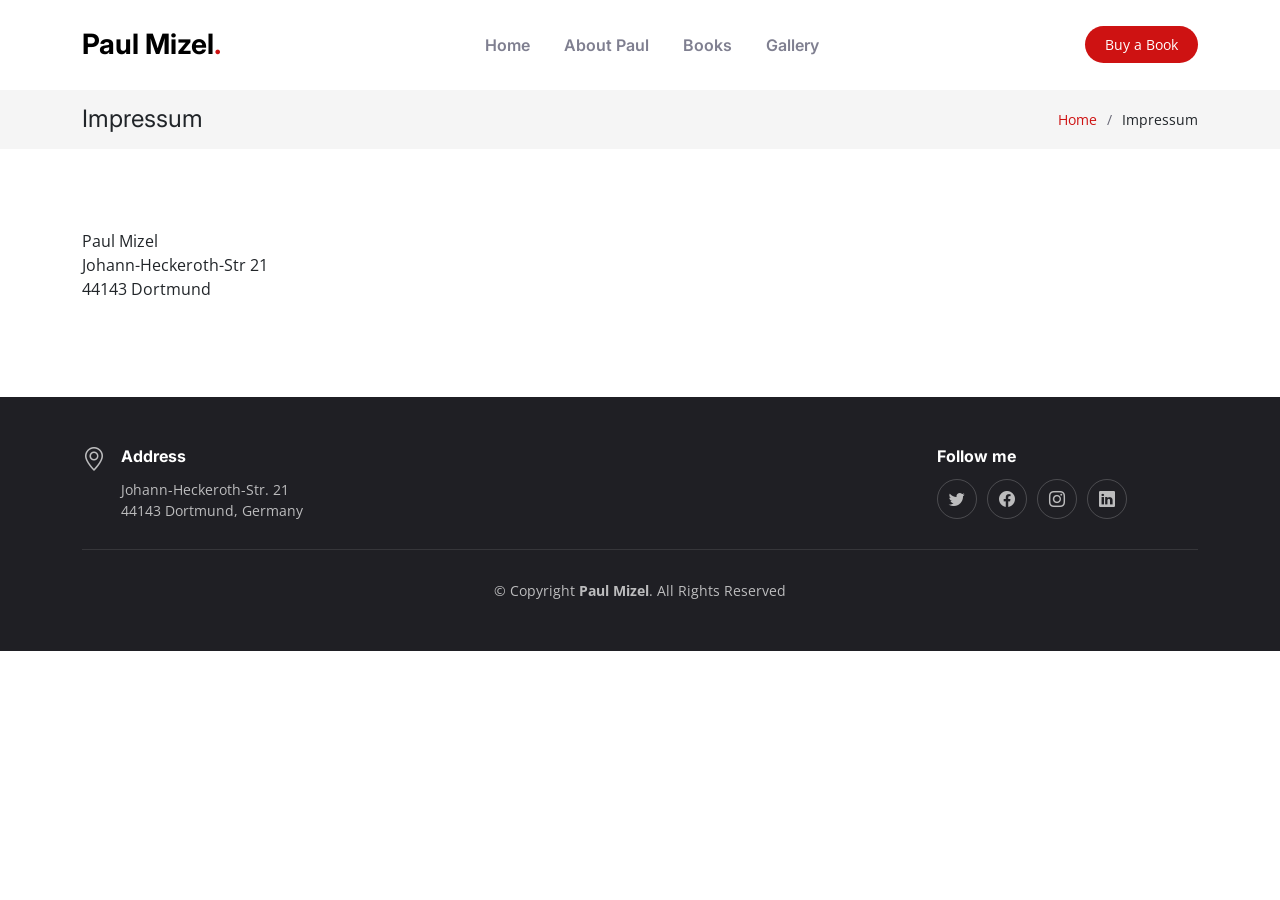
<file: docs/impressum.html>
<!DOCTYPE html>
<html lang="en">
<head>
<meta charset="utf-8">
<meta content="width=device-width, initial-scale=1.0" name="viewport">
<title>Paul Mizel</title>
<meta content="Author and serial entrepreneur." name="description">
<!-- Favicons -->
<link href="assets/img/favicon.png" rel="icon">
<link href="assets/img/apple-touch-icon.png" rel="apple-touch-icon">
<!-- Google Fonts -->
<link rel="preconnect" href="https://fonts.googleapis.com">
<link rel="preconnect" href="https://fonts.gstatic.com" crossorigin>
<link href="https://fonts.googleapis.com/css2?family=Open+Sans:ital,wght@0,300;0,400;0,500;0,600;0,700;1,300;1,400;1,600;1,700&family=Amatic+SC:ital,wght@0,300;0,400;0,500;0,600;0,700;1,300;1,400;1,500;1,600;1,700&family=Inter:ital,wght@0,300;0,400;0,500;0,600;0,700;1,300;1,400;1,500;1,600;1,700&display=swap" rel="stylesheet">
<!-- Vendor CSS Files -->
<link href="assets/vendor/bootstrap/css/bootstrap.min.css" rel="stylesheet">
<link href="assets/vendor/bootstrap-icons/bootstrap-icons.css" rel="stylesheet">
<link href="assets/vendor/aos/aos.css" rel="stylesheet">
<link href="assets/vendor/glightbox/css/glightbox.min.css" rel="stylesheet">
<link href="assets/vendor/swiper/swiper-bundle.min.css" rel="stylesheet">
<!-- Template Main CSS File -->
<link href="assets/css/main.css" rel="stylesheet">
</head>
<body>
<!-- ======= Header ======= -->
<header id="header" class="header fixed-top d-flex align-items-center">
<div class="container d-flex align-items-center justify-content-between">
<a href="index.html" class="logo d-flex align-items-center me-auto me-lg-0">
<!-- Uncomment the line below if you also wish to use an image logo -->
<!-- <img src="assets/img/logo.png" alt=""> -->
<h1>Paul Mizel<span>.</span></h1>
</a>
<nav id="navbar" class="navbar">
<ul>
<li><a href="#hero">Home</a></li>
<li><a href="#about">About Paul</a></li>
<li><a href="#books">Books</a></li>
<!--
<li><a href="#events">Events</a></li>
<li><a href="#chefs">Chefs</a></li>
-->
<li><a href="#gallery">Gallery</a></li>
<!--
<li class="dropdown"><a href="#"><span>Drop Down</span> <i class="bi bi-chevron-down dropdown-indicator"></i></a>
<ul>
<li><a href="#">Drop Down 1</a></li>
<li class="dropdown"><a href="#"><span>Deep Drop Down</span> <i class="bi bi-chevron-down dropdown-indicator"></i></a>
<ul>
<li><a href="#">Deep Drop Down 1</a></li>
<li><a href="#">Deep Drop Down 2</a></li>
<li><a href="#">Deep Drop Down 3</a></li>
<li><a href="#">Deep Drop Down 4</a></li>
<li><a href="#">Deep Drop Down 5</a></li>
</ul>
</li>
<li><a href="#">Drop Down 2</a></li>
<li><a href="#">Drop Down 3</a></li>
<li><a href="#">Drop Down 4</a></li>
</ul>
</li>
<li><a href="#contact">Contact</a></li>
-->
</ul>
</nav><!-- .navbar -->
<a class="btn-book-a-table" href="https://www.amazon.com/stores/Paul-Mizel/author/B0C53MPQ5F" target="_blank">Buy a Book</a>
<i class="mobile-nav-toggle mobile-nav-show bi bi-list"></i>
<i class="mobile-nav-toggle mobile-nav-hide d-none bi bi-x"></i>
</div>
</header><!-- End Header -->
<main id="main">
<!-- ======= Breadcrumbs ======= -->
<div class="breadcrumbs">
<div class="container">
<div class="d-flex justify-content-between align-items-center">
<h2>Impressum</h2>
<ol>
<li><a href="index.html">Home</a></li>
<li>Impressum</li>
</ol>
</div>
</div>
</div><!-- End Breadcrumbs -->
<section class="sample-page">
<div class="container" data-aos="fade-up">
<p>
Paul Mizel<br/>
Johann-Heckeroth-Str 21<br/>
44143 Dortmund<br/>
</p>
</div>
</section>
</main><!-- End #main -->
<!-- ======= Footer ======= -->
<footer id="footer" class="footer">
<div class="container">
<div class="row gy-3">
<div class="col-lg-3 col-md-6 d-flex">
<i class="bi bi-geo-alt icon"></i>
<div>
<h4>Address</h4>
<p>
Johann-Heckeroth-Str. 21 <br>
44143 Dortmund, Germany<br>
</p>
</div>
</div>
<div class="col-lg-3 col-md-6 footer-links d-flex">
<!--<i class="bi bi-telephone icon"></i>
<div>
<h4>Reservations</h4>
<p>
<strong>Phone:</strong> +1 5589 55488 55<br>
<strong>Email:</strong> info@example.com<br>
</p>
</div>-->
</div>
<div class="col-lg-3 col-md-6 footer-links d-flex">
<!--<i class="bi bi-clock icon"></i>
<div>
<h4>Opening Hours</h4>
<p>
<strong>Mon-Sat: 11AM</strong> - 23PM<br>
Sunday: Closed
</p>
</div>-->
</div>
<div class="col-lg-3 col-md-6 footer-links">
<h4>Follow me</h4>
<div class="social-links d-flex">
<a href="https://twitter.com/paulmizel" class="twitter"><i class="bi bi-twitter"></i></a>
<a href="https://www.facebook.com/paul.mizel" class="facebook"><i class="bi bi-facebook"></i></a>
<a href="https://www.instagram.com/paulmizel/" class="instagram"><i class="bi bi-instagram"></i></a>
<a href="https://www.linkedin.com/in/pmizel/" class="linkedin"><i class="bi bi-linkedin"></i></a>
</div>
</div>
</div>
</div>
<div class="container">
<div class="copyright">
&copy; Copyright <strong><span>Paul Mizel</span></strong>. All Rights Reserved
</div>
</div>
</footer><!-- End Footer -->
<!-- End Footer -->
<a href="#" class="scroll-top d-flex align-items-center justify-content-center"><i class="bi bi-arrow-up-short"></i></a>
<div id="preloader"></div>
<!-- Vendor JS Files -->
<script src="assets/vendor/bootstrap/js/bootstrap.bundle.min.js"></script>
<script src="assets/vendor/aos/aos.js"></script>
<script src="assets/vendor/glightbox/js/glightbox.min.js"></script>
<script src="assets/vendor/purecounter/purecounter_vanilla.js"></script>
<script src="assets/vendor/swiper/swiper-bundle.min.js"></script>
<script src="https://ajax.googleapis.com/ajax/libs/jquery/3.7.0/jquery.min.js"></script>
<!-- Template Main JS File -->
<script src="assets/js/main.js"></script>
<!-- Google tag (gtag.js) -->
<script async src="https://www.googletagmanager.com/gtag/js?id=G-VNFQQN97KC"></script>
<script>
window.dataLayer = window.dataLayer || [];
function gtag(){dataLayer.push(arguments);}
gtag('js', new Date());
gtag('config', 'G-R0XLMQ8RC0');
</script>
</body>
</html>
</file>
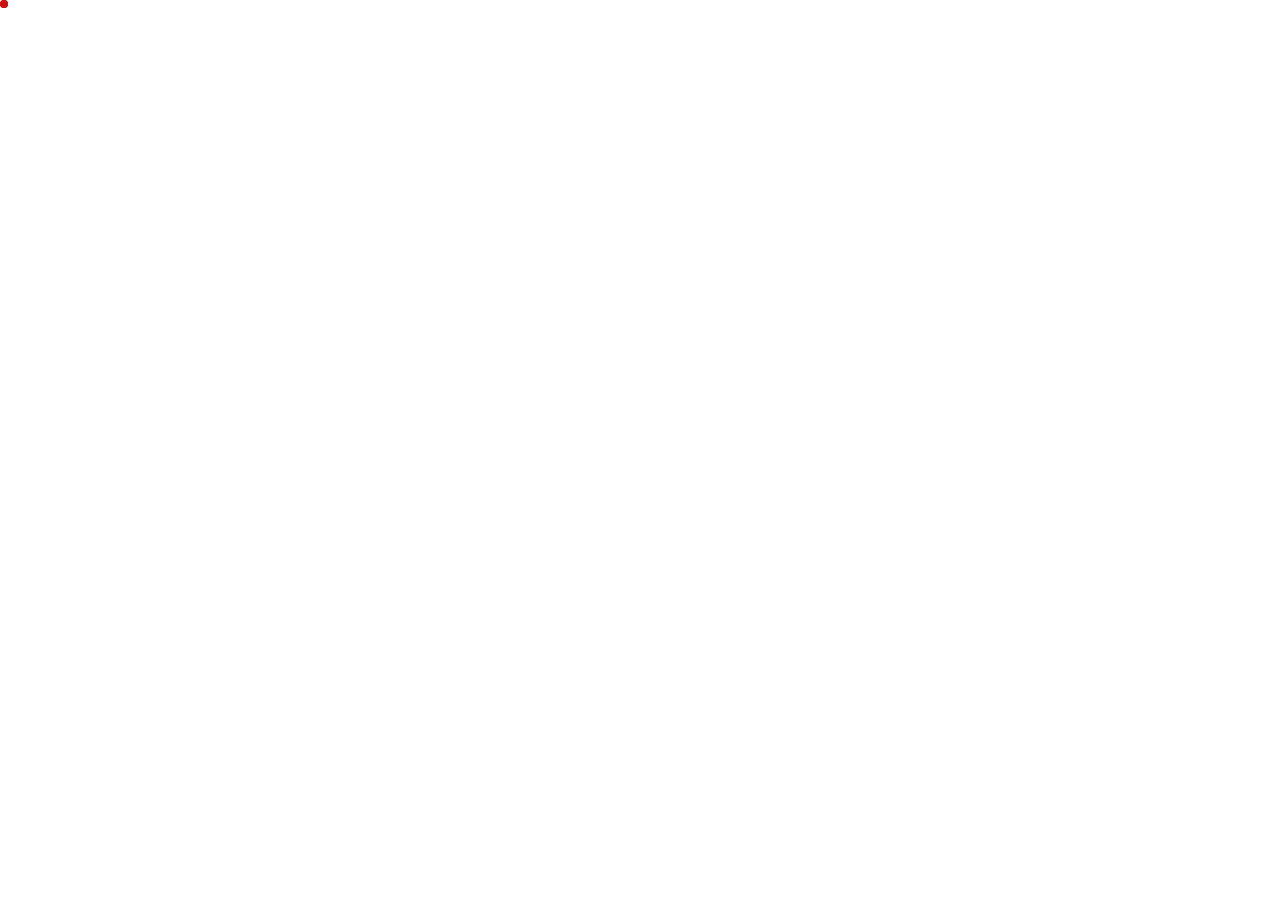
<file: docs/temp.html>
<!DOCTYPE html>
<html lang="en">
<head>
<meta charset="utf-8">
<meta content="width=device-width, initial-scale=1.0" name="viewport">
<title>Paul Mizel</title>
<meta content="Author and serial entrepreneur." name="description">
<!-- Favicons -->
<link href="assets/img/favicon.png" rel="icon">
<link href="assets/img/apple-touch-icon.png" rel="apple-touch-icon">
<!-- Google Fonts -->
<link rel="preconnect" href="https://fonts.googleapis.com">
<link rel="preconnect" href="https://fonts.gstatic.com" crossorigin>
<link href="https://fonts.googleapis.com/css2?family=Open+Sans:ital,wght@0,300;0,400;0,500;0,600;0,700;1,300;1,400;1,600;1,700&family=Amatic+SC:ital,wght@0,300;0,400;0,500;0,600;0,700;1,300;1,400;1,500;1,600;1,700&family=Inter:ital,wght@0,300;0,400;0,500;0,600;0,700;1,300;1,400;1,500;1,600;1,700&display=swap" rel="stylesheet">
<!-- Vendor CSS Files -->
<link href="assets/vendor/bootstrap/css/bootstrap.min.css" rel="stylesheet">
<link href="assets/vendor/bootstrap-icons/bootstrap-icons.css" rel="stylesheet">
<link href="assets/vendor/aos/aos.css" rel="stylesheet">
<link href="assets/vendor/glightbox/css/glightbox.min.css" rel="stylesheet">
<link href="assets/vendor/swiper/swiper-bundle.min.css" rel="stylesheet">
<!-- Template Main CSS File -->
<link href="assets/css/main.css" rel="stylesheet">
</head>
<body>
<!-- ======= Header ======= -->
<header id="header" class="header fixed-top d-flex align-items-center">
<div class="container d-flex align-items-center justify-content-between">
<a href="index.html" class="logo d-flex align-items-center me-auto me-lg-0">
<!-- Uncomment the line below if you also wish to use an image logo -->
<!-- <img src="assets/img/logo.png" alt=""> -->
<h1>Paul Mizel<span>.</span></h1>
</a>
<nav id="navbar" class="navbar">
<ul>
<li><a href="#hero">Home</a></li>
<li><a href="#about">About Paul</a></li>
<li><a href="#books">Books</a></li>
<!--
<li><a href="#events">Events</a></li>
<li><a href="#chefs">Chefs</a></li>
-->
<li><a href="#gallery">Gallery</a></li>
<!--
<li class="dropdown"><a href="#"><span>Drop Down</span> <i class="bi bi-chevron-down dropdown-indicator"></i></a>
<ul>
<li><a href="#">Drop Down 1</a></li>
<li class="dropdown"><a href="#"><span>Deep Drop Down</span> <i class="bi bi-chevron-down dropdown-indicator"></i></a>
<ul>
<li><a href="#">Deep Drop Down 1</a></li>
<li><a href="#">Deep Drop Down 2</a></li>
<li><a href="#">Deep Drop Down 3</a></li>
<li><a href="#">Deep Drop Down 4</a></li>
<li><a href="#">Deep Drop Down 5</a></li>
</ul>
</li>
<li><a href="#">Drop Down 2</a></li>
<li><a href="#">Drop Down 3</a></li>
<li><a href="#">Drop Down 4</a></li>
</ul>
</li>
<li><a href="#contact">Contact</a></li>
-->
</ul>
</nav><!-- .navbar -->
<a class="btn-book-a-table" href="https://www.amazon.com/stores/Paul-Mizel/author/B0C53MPQ5F" target="_blank">Buy a Book</a>
<i class="mobile-nav-toggle mobile-nav-show bi bi-list"></i>
<i class="mobile-nav-toggle mobile-nav-hide d-none bi bi-x"></i>
</div>
</header><!-- End Header -->
<!DOCTYPE html>
<html lang="en">
<head>
<meta charset="utf-8">
<meta content="width=device-width, initial-scale=1.0" name="viewport">
<title>[Template] Sample Inner Page</title>
<meta content="" name="description">
<meta content="" name="keywords">
<!-- Favicons -->
<link href="assets/img/favicon.png" rel="icon">
<link href="assets/img/apple-touch-icon.png" rel="apple-touch-icon">
<!-- Google Fonts -->
<link rel="preconnect" href="https://fonts.googleapis.com">
<link rel="preconnect" href="https://fonts.gstatic.com" crossorigin>
<link href="https://fonts.googleapis.com/css2?family=Open+Sans:ital,wght@0,300;0,400;0,500;0,600;0,700;1,300;1,400;1,600;1,700&family=Amatic+SC:ital,wght@0,300;0,400;0,500;0,600;0,700;1,300;1,400;1,500;1,600;1,700&family=Inter:ital,wght@0,300;0,400;0,500;0,600;0,700;1,300;1,400;1,500;1,600;1,700&display=swap" rel="stylesheet">
<!-- Vendor CSS Files -->
<link href="assets/vendor/bootstrap/css/bootstrap.min.css" rel="stylesheet">
<link href="assets/vendor/bootstrap-icons/bootstrap-icons.css" rel="stylesheet">
<link href="assets/vendor/aos/aos.css" rel="stylesheet">
<link href="assets/vendor/glightbox/css/glightbox.min.css" rel="stylesheet">
<link href="assets/vendor/swiper/swiper-bundle.min.css" rel="stylesheet">
<!-- Template Main CSS File -->
<link href="assets/css/main.css" rel="stylesheet">
<!-- =======================================================
* Template Name: Yummy
* Updated: Mar 10 2023 with Bootstrap v5.2.3
* Template URL: https://bootstrapmade.com/yummy-bootstrap-restaurant-website-template/
* Author: BootstrapMade.com
* License: https://bootstrapmade.com/license/
======================================================== -->
</head>
<body>
<!-- ======= Header ======= -->
<header id="header" class="header fixed-top d-flex align-items-center">
<div class="container d-flex align-items-center justify-content-between">
<a href="index.html" class="logo d-flex align-items-center me-auto me-lg-0">
<!-- Uncomment the line below if you also wish to use an image logo -->
<!-- <img src="assets/img/logo.png" alt=""> -->
<h1>Yummy<span>.</span></h1>
</a>
<nav id="navbar" class="navbar">
<ul>
<li><a href="#hero">Home</a></li>
<li><a href="#about">About</a></li>
<li><a href="#menu">Menu</a></li>
<li><a href="#events">Events</a></li>
<li><a href="#chefs">Chefs</a></li>
<li><a href="#gallery">Gallery</a></li>
<li class="dropdown"><a href="#"><span>Drop Down</span> <i class="bi bi-chevron-down dropdown-indicator"></i></a>
<ul>
<li><a href="#">Drop Down 1</a></li>
<li class="dropdown"><a href="#"><span>Deep Drop Down</span> <i class="bi bi-chevron-down dropdown-indicator"></i></a>
<ul>
<li><a href="#">Deep Drop Down 1</a></li>
<li><a href="#">Deep Drop Down 2</a></li>
<li><a href="#">Deep Drop Down 3</a></li>
<li><a href="#">Deep Drop Down 4</a></li>
<li><a href="#">Deep Drop Down 5</a></li>
</ul>
</li>
<li><a href="#">Drop Down 2</a></li>
<li><a href="#">Drop Down 3</a></li>
<li><a href="#">Drop Down 4</a></li>
</ul>
</li>
<li><a href="#contact">Contact</a></li>
</ul>
</nav><!-- .navbar -->
<a class="btn-book-a-table" href="#book-a-table">Book a Table</a>
<i class="mobile-nav-toggle mobile-nav-show bi bi-list"></i>
<i class="mobile-nav-toggle mobile-nav-hide d-none bi bi-x"></i>
</div>
</header><!-- End Header -->
<main id="main">
<!-- ======= Breadcrumbs ======= -->
<div class="breadcrumbs">
<div class="container">
<div class="d-flex justify-content-between align-items-center">
<h2>Sample Inner Page</h2>
<ol>
<li><a href="index.html">Home</a></li>
<li>Sample Inner Page</li>
</ol>
</div>
</div>
</div><!-- End Breadcrumbs -->
<section class="sample-page">
<div class="container" data-aos="fade-up">
<p>
You can duplicate this sample page and create any number of inner pages you like!
</p>
</div>
</section>
</main><!-- End #main -->
<!-- ======= Footer ======= -->
<footer id="footer" class="footer">
<div class="container">
<div class="row gy-3">
<div class="col-lg-3 col-md-6 d-flex">
<i class="bi bi-geo-alt icon"></i>
<div>
<h4>Address</h4>
<p>
A108 Adam Street <br>
New York, NY 535022 - US<br>
</p>
</div>
</div>
<div class="col-lg-3 col-md-6 footer-links d-flex">
<i class="bi bi-telephone icon"></i>
<div>
<h4>Reservations</h4>
<p>
<strong>Phone:</strong> +1 5589 55488 55<br>
<strong>Email:</strong> info@example.com<br>
</p>
</div>
</div>
<div class="col-lg-3 col-md-6 footer-links d-flex">
<i class="bi bi-clock icon"></i>
<div>
<h4>Opening Hours</h4>
<p>
<strong>Mon-Sat: 11AM</strong> - 23PM<br>
Sunday: Closed
</p>
</div>
</div>
<div class="col-lg-3 col-md-6 footer-links">
<h4>Follow Us</h4>
<div class="social-links d-flex">
<a href="#" class="twitter"><i class="bi bi-twitter"></i></a>
<a href="#" class="facebook"><i class="bi bi-facebook"></i></a>
<a href="#" class="instagram"><i class="bi bi-instagram"></i></a>
<a href="#" class="linkedin"><i class="bi bi-linkedin"></i></a>
</div>
</div>
</div>
</div>
<div class="container">
<div class="copyright">
&copy; Copyright <strong><span>Yummy</span></strong>. All Rights Reserved
</div>
<div class="credits">
<!-- All the links in the footer should remain intact. -->
<!-- You can delete the links only if you purchased the pro version. -->
<!-- Licensing information: https://bootstrapmade.com/license/ -->
<!-- Purchase the pro version with working PHP/AJAX contact form: https://bootstrapmade.com/yummy-bootstrap-restaurant-website-template/ -->
Designed by <a href="https://bootstrapmade.com/">BootstrapMade</a>
</div>
</div>
</footer><!-- End Footer -->
<!-- End Footer -->
<a href="#" class="scroll-top d-flex align-items-center justify-content-center"><i class="bi bi-arrow-up-short"></i></a>
<div id="preloader"></div>
<!-- Vendor JS Files -->
<script src="assets/vendor/bootstrap/js/bootstrap.bundle.min.js"></script>
<script src="assets/vendor/aos/aos.js"></script>
<script src="assets/vendor/glightbox/js/glightbox.min.js"></script>
<script src="assets/vendor/purecounter/purecounter_vanilla.js"></script>
<script src="assets/vendor/swiper/swiper-bundle.min.js"></script>
<script src="assets/vendor/php-email-form/validate.js"></script>
<!-- Template Main JS File -->
<script src="assets/js/main.js"></script>
</body>
</html>
<!-- ======= Footer ======= -->
<footer id="footer" class="footer">
<div class="container">
<div class="row gy-3">
<div class="col-lg-3 col-md-6 d-flex">
<i class="bi bi-geo-alt icon"></i>
<div>
<h4>Address</h4>
<p>
Johann-Heckeroth-Str. 21 <br>
44143 Dortmund, Germany<br>
</p>
</div>
</div>
<div class="col-lg-3 col-md-6 footer-links d-flex">
<!--<i class="bi bi-telephone icon"></i>
<div>
<h4>Reservations</h4>
<p>
<strong>Phone:</strong> +1 5589 55488 55<br>
<strong>Email:</strong> info@example.com<br>
</p>
</div>-->
</div>
<div class="col-lg-3 col-md-6 footer-links d-flex">
<!--<i class="bi bi-clock icon"></i>
<div>
<h4>Opening Hours</h4>
<p>
<strong>Mon-Sat: 11AM</strong> - 23PM<br>
Sunday: Closed
</p>
</div>-->
</div>
<div class="col-lg-3 col-md-6 footer-links">
<h4>Follow me</h4>
<div class="social-links d-flex">
<a href="https://twitter.com/paulmizel" class="twitter"><i class="bi bi-twitter"></i></a>
<a href="https://www.facebook.com/paul.mizel" class="facebook"><i class="bi bi-facebook"></i></a>
<a href="https://www.instagram.com/paulmizel/" class="instagram"><i class="bi bi-instagram"></i></a>
<a href="https://www.linkedin.com/in/pmizel/" class="linkedin"><i class="bi bi-linkedin"></i></a>
</div>
</div>
</div>
</div>
<div class="container">
<div class="copyright">
&copy; Copyright <strong><span>Paul Mizel</span></strong>. All Rights Reserved
</div>
</div>
</footer><!-- End Footer -->
<!-- End Footer -->
<a href="#" class="scroll-top d-flex align-items-center justify-content-center"><i class="bi bi-arrow-up-short"></i></a>
<div id="preloader"></div>
<!-- Vendor JS Files -->
<script src="assets/vendor/bootstrap/js/bootstrap.bundle.min.js"></script>
<script src="assets/vendor/aos/aos.js"></script>
<script src="assets/vendor/glightbox/js/glightbox.min.js"></script>
<script src="assets/vendor/purecounter/purecounter_vanilla.js"></script>
<script src="assets/vendor/swiper/swiper-bundle.min.js"></script>
<script src="https://ajax.googleapis.com/ajax/libs/jquery/3.7.0/jquery.min.js"></script>
<!-- Template Main JS File -->
<script src="assets/js/main.js"></script>
<!-- Google tag (gtag.js) -->
<script async src="https://www.googletagmanager.com/gtag/js?id=G-VNFQQN97KC"></script>
<script>
window.dataLayer = window.dataLayer || [];
function gtag(){dataLayer.push(arguments);}
gtag('js', new Date());
gtag('config', 'G-R0XLMQ8RC0');
</script>
</body>
</html>
</file>
<file: docs/assets/css/main.css>
/*--------------------------------------------------------------
# Set main reusable colors and fonts using CSS variables
# Learn more about CSS variables at https://developer.mozilla.org/en-US/docs/Web/CSS/Using_CSS_custom_properties
--------------------------------------------------------------*/
/* Fonts */
:root {
  --font-default: "Open Sans", system-ui, -apple-system, "Segoe UI", Roboto, "Helvetica Neue", Arial, "Noto Sans", "Liberation Sans", sans-serif, "Apple Color Emoji", "Segoe UI Emoji", "Segoe UI Symbol", "Noto Color Emoji";
  --font-primary: "Amatic SC", sans-serif;
  --font-secondary: "Inter", sans-serif;
}

/* Colors */
:root {
  --color-default: #212529;
  --color-primary: #ce1212;
  --color-secondary: #37373f;
}

/* Smooth scroll behavior */
:root {
  scroll-behavior: smooth;
}

/*--------------------------------------------------------------
# General
--------------------------------------------------------------*/
body {
  font-family: var(--font-default);
  color: var(--color-default);
}

a {
  color: var(--color-primary);
  text-decoration: none;
}

a:hover {
  color: #ec2727;
  text-decoration: none;
}

h1,
h2,
h3,
h4,
h5,
h6 {
  font-family: var(--font-secondary);
}

/*--------------------------------------------------------------
# Sections & Section Header
--------------------------------------------------------------*/
section {
  overflow: hidden;
  padding: 80px 0;
}

.section-bg {
  background-color: #eee;
}

.section-header {
  text-align: center;
  padding-bottom: 30px;
}

.section-header h2 {
  font-size: 13px;
  letter-spacing: 1px;
  font-weight: 400;
  margin: 0;
  padding: 20px 0 0 0;
  color: #7f7f90;
  text-transform: uppercase;
  font-family: var(--font-default);  
}

.section-header p {
  margin: 0;
  font-size: 28px;
  font-weight: 700;
  font-family: var(--font-secondary);
}

.section-header p span {
  color: var(--color-primary);
}

/*--------------------------------------------------------------
# Breadcrumbs
--------------------------------------------------------------*/
.breadcrumbs {
  padding: 15px 0;
  background: rgba(55, 55, 63, 0.05);
  margin-top: 90px;
}

@media (max-width: 575px) {
  .breadcrumbs {
    margin-top: 70px;
  }
}

.breadcrumbs h2 {
  font-size: 24px;
  font-weight: 400;
  margin: 0;
}

.breadcrumbs ol {
  display: flex;
  flex-wrap: wrap;
  list-style: none;
  padding: 0;
  margin: 0;
  font-size: 14px;
}

.breadcrumbs ol li+li {
  padding-left: 10px;
}

.breadcrumbs ol li+li::before {
  display: inline-block;
  padding-right: 10px;
  color: #676775;
  content: "/";
}

@media (max-width: 992px) {
  .breadcrumbs .d-flex {
    display: block !important;
  }

  .breadcrumbs h2 {
    margin-bottom: 10px;
  }

  .breadcrumbs ol {
    display: block;
  }

  .breadcrumbs ol li {
    display: inline-block;
  }
}

/*--------------------------------------------------------------
# Scroll top button
--------------------------------------------------------------*/
.scroll-top {
  position: fixed;
  visibility: hidden;
  opacity: 0;
  right: 15px;
  bottom: 15px;
  z-index: 99999;
  background: var(--color-primary);
  width: 44px;
  height: 44px;
  border-radius: 50px;
  transition: all 0.4s;
}

.scroll-top i {
  font-size: 24px;
  color: #fff;
  line-height: 0;
}

.scroll-top:hover {
  background: #ec2727;
  color: #fff;
}

.scroll-top.active {
  visibility: visible;
  opacity: 1;
}

/*--------------------------------------------------------------
# Preloader
--------------------------------------------------------------*/
#preloader {
  position: fixed;
  inset: 0;
  z-index: 9999;
  overflow: hidden;
  background: #fff;
  transition: all 0.6s ease-out;
  width: 100%;
  height: 100vh;
}

#preloader:before,
#preloader:after {
  content: "";
  position: absolute;
  border: 4px solid var(--color-primary);
  border-radius: 50%;
  animation: animate-preloader 2s cubic-bezier(0, 0.2, 0.8, 1) infinite;
}

#preloader:after {
  animation-delay: -0.5s;
}

@keyframes animate-preloader {
  0% {
    width: 10px;
    height: 10px;
    top: calc(50% - 5px);
    left: calc(50% - 5px);
    opacity: 1;
  }

  100% {
    width: 72px;
    height: 72px;
    top: calc(50% - 36px);
    left: calc(50% - 36px);
    opacity: 0;
  }
}

/*--------------------------------------------------------------
# Disable aos animation delay on mobile devices
--------------------------------------------------------------*/
@media screen and (max-width: 768px) {
  [data-aos-delay] {
    transition-delay: 0 !important;
  }
}

/*--------------------------------------------------------------
# Header
--------------------------------------------------------------*/
.header {
  background: #fff;
  transition: all 0.5s;
  z-index: 997;
  height: 90px;
  border-bottom: 1px solid #fff;
}

@media (max-width: 575px) {
  .header {
    height: 70px;
  }
}

.header.sticked {
  border-color: #fff;
  border-color: #eee;
}

.header .logo img {
  max-height: 40px;
  margin-right: 6px;
}

.header .logo h1 {
  font-size: 28px;
  font-weight: 700;
  color: #000;
  margin: 0;
  font-family: var(--font-secondary);
}

.header .logo h1 span {
  color: var(--color-primary);
}

.header .btn-book-a-table,
.header .btn-book-a-table:focus {
  font-size: 14px;
  color: #fff;
  background: var(--color-primary);
  padding: 8px 20px;
  margin-left: 30px;
  border-radius: 50px;
  transition: 0.3s;
}

.header .btn-book-a-table:hover,
.header .btn-book-a-table:focus:hover {
  color: #fff;
  background: rgba(206, 18, 18, 0.8);
}

section {
  scroll-margin-top: 90px;
}

/*--------------------------------------------------------------
# Desktop Navigation
--------------------------------------------------------------*/
@media (min-width: 1280px) {
  .navbar {
    padding: 0;
  }

  .navbar ul {
    margin: 0;
    padding: 0;
    display: flex;
    list-style: none;
    align-items: center;
  }

  .navbar li {
    position: relative;
  }

  .navbar>ul>li {
    white-space: nowrap;
    padding: 10px 0 10px 28px;
  }

  .navbar a,
  .navbar a:focus {
    display: flex;
    align-items: center;
    justify-content: space-between;
    padding: 0 3px;
    font-family: var(--font-secondary);
    font-size: 16px;
    font-weight: 600;
    color: #7f7f90;
    white-space: nowrap;
    transition: 0.3s;
    position: relative;
  }

  .navbar a i,
  .navbar a:focus i {
    font-size: 12px;
    line-height: 0;
    margin-left: 5px;
  }

  .navbar>ul>li>a:before {
    content: "";
    position: absolute;
    width: 100%;
    height: 2px;
    bottom: -6px;
    left: 0;
    background-color: var(--color-primary);
    visibility: hidden;
    width: 0px;
    transition: all 0.3s ease-in-out 0s;
  }

  .navbar a:hover:before,
  .navbar li:hover>a:before,
  .navbar .active:before {
    visibility: visible;
    width: 100%;
  }

  .navbar a:hover,
  .navbar .active,
  .navbar .active:focus,
  .navbar li:hover>a {
    color: #000;
  }

  .navbar .dropdown ul {
    display: block;
    position: absolute;
    left: 28px;
    top: calc(100% + 30px);
    margin: 0;
    padding: 10px 0;
    z-index: 99;
    opacity: 0;
    visibility: hidden;
    background: #fff;
    box-shadow: 0px 0px 30px rgba(127, 137, 161, 0.25);
    transition: 0.3s;
    border-radius: 4px;
  }

  .navbar .dropdown ul li {
    min-width: 200px;
  }

  .navbar .dropdown ul a {
    padding: 10px 20px;
    font-size: 15px;
    text-transform: none;
    font-weight: 600;
  }

  .navbar .dropdown ul a i {
    font-size: 12px;
  }

  .navbar .dropdown ul a:hover,
  .navbar .dropdown ul .active:hover,
  .navbar .dropdown ul li:hover>a {
    color: var(--color-primary);
  }

  .navbar .dropdown:hover>ul {
    opacity: 1;
    top: 100%;
    visibility: visible;
  }

  .navbar .dropdown .dropdown ul {
    top: 0;
    left: calc(100% - 30px);
    visibility: hidden;
  }

  .navbar .dropdown .dropdown:hover>ul {
    opacity: 1;
    top: 0;
    left: 100%;
    visibility: visible;
  }
}

@media (min-width: 1280px) and (max-width: 1366px) {
  .navbar .dropdown .dropdown ul {
    left: -90%;
  }

  .navbar .dropdown .dropdown:hover>ul {
    left: -100%;
  }
}

@media (min-width: 1280px) {

  .mobile-nav-show,
  .mobile-nav-hide {
    display: none;
  }
}

/*--------------------------------------------------------------
# Mobile Navigation
--------------------------------------------------------------*/
@media (max-width: 1279px) {
  .navbar {
    position: fixed;
    top: 0;
    right: -100%;
    width: 100%;
    max-width: 400px;
    border-left: 1px solid #666;
    bottom: 0;
    transition: 0.3s;
    z-index: 9997;
  }

  .navbar ul {
    position: absolute;
    inset: 0;
    padding: 50px 0 10px 0;
    margin: 0;
    background: rgba(255, 255, 255, 0.9);
    overflow-y: auto;
    transition: 0.3s;
    z-index: 9998;
  }

  .navbar a,
  .navbar a:focus {
    display: flex;
    align-items: center;
    justify-content: space-between;
    padding: 10px 20px;
    font-family: var(--font-secondary);
    border-bottom: 2px solid rgba(255, 255, 255, 0.8);
    font-size: 16px;
    font-weight: 600;
    color: #7f7f90;
    white-space: nowrap;
    transition: 0.3s;
  }

  .navbar a i,
  .navbar a:focus i {
    font-size: 12px;
    line-height: 0;
    margin-left: 5px;
  }

  .navbar a:hover,
  .navbar li:hover>a {
    color: #000;
  }

  .navbar .active,
  .navbar .active:focus {
    color: #000;
    border-color: var(--color-primary);
  }

  .navbar .dropdown ul,
  .navbar .dropdown .dropdown ul {
    position: static;
    display: none;
    padding: 10px 0;
    margin: 10px 20px;
    transition: all 0.5s ease-in-out;
    border: 1px solid #eee;
  }

  .navbar .dropdown>.dropdown-active,
  .navbar .dropdown .dropdown>.dropdown-active {
    display: block;
  }

  .mobile-nav-show {
    color: var(--color-secondary);
    font-size: 28px;
    cursor: pointer;
    line-height: 0;
    transition: 0.5s;
    z-index: 9999;
    margin: 0 10px 0 20px;
  }

  .mobile-nav-hide {
    color: var(--color-secondary);
    font-size: 32px;
    cursor: pointer;
    line-height: 0;
    transition: 0.5s;
    position: fixed;
    right: 20px;
    top: 20px;
    z-index: 9999;
  }

  .mobile-nav-active {
    overflow: hidden;
  }

  .mobile-nav-active .navbar {
    right: 0;
  }

  .mobile-nav-active .navbar:before {
    content: "";
    position: fixed;
    inset: 0;
    background: rgba(255, 255, 255, 0.8);
    z-index: 9996;
  }
}

/*--------------------------------------------------------------
# About Section
--------------------------------------------------------------*/
.about .about-img {
  min-height: 500px;
}

.about h3 {
  font-weight: 700;
  font-size: 36px;
  margin-bottom: 30px;
  font-family: var(--font-secondary);
}

.about .call-us {
  left: 10%;
  right: 10%;
  bottom: 10%;
  background-color: #fff;
  box-shadow: 0px 2px 25px rgba(0, 0, 0, 0.08);
  padding: 20px;
  text-align: center;
}

.about .call-us h4 {
  font-size: 24px;
  font-weight: 700;
  margin-bottom: 5px;
  font-family: var(--font-default);
}

.about .call-us p {
  font-size: 28px;
  font-weight: 700;
  color: var(--color-primary);
}

.about .content ul {
  list-style: none;
  padding: 0;
}

.about .content ul li {
  padding: 0 0 8px 26px;
  position: relative;
}

.about .content ul i {
  position: absolute;
  font-size: 20px;
  left: 0;
  top: -3px;
  color: var(--color-primary);
}

.about .content p:last-child {
  margin-bottom: 0;
}

.about .play-btn {
  width: 94px;
  height: 94px;
  background: radial-gradient(var(--color-primary) 50%, rgba(206, 18, 18, 0.4) 52%);
  border-radius: 50%;
  display: block;
  position: absolute;
  left: calc(50% - 47px);
  top: calc(50% - 47px);
  overflow: hidden;
}

.about .play-btn:before {
  content: "";
  position: absolute;
  width: 120px;
  height: 120px;
  animation-delay: 0s;
  animation: pulsate-btn 2s;
  animation-direction: forwards;
  animation-iteration-count: infinite;
  animation-timing-function: steps;
  opacity: 1;
  border-radius: 50%;
  border: 5px solid rgba(206, 18, 18, 0.7);
  top: -15%;
  left: -15%;
  background: rgba(198, 16, 0, 0);
}

.about .play-btn:after {
  content: "";
  position: absolute;
  left: 50%;
  top: 50%;
  transform: translateX(-40%) translateY(-50%);
  width: 0;
  height: 0;
  border-top: 10px solid transparent;
  border-bottom: 10px solid transparent;
  border-left: 15px solid #fff;
  z-index: 100;
  transition: all 400ms cubic-bezier(0.55, 0.055, 0.675, 0.19);
}

.about .play-btn:hover:before {
  content: "";
  position: absolute;
  left: 50%;
  top: 50%;
  transform: translateX(-40%) translateY(-50%);
  width: 0;
  height: 0;
  border: none;
  border-top: 10px solid transparent;
  border-bottom: 10px solid transparent;
  border-left: 15px solid #fff;
  z-index: 200;
  animation: none;
  border-radius: 0;
}

.about .play-btn:hover:after {
  border-left: 15px solid var(--color-primary);
  transform: scale(20);
}

@keyframes pulsate-btn {
  0% {
    transform: scale(0.6, 0.6);
    opacity: 1;
  }

  100% {
    transform: scale(1, 1);
    opacity: 0;
  }
}

/*--------------------------------------------------------------
# Why Us Section
--------------------------------------------------------------*/
.why-us .why-box {
  padding: 30px;
  background: var(--color-primary);
  color: #fff;
}

.why-us .why-box h3 {
  font-weight: 700;
  font-size: 34px;
  margin-bottom: 30px;
}

.why-us .why-box p {
  margin-bottom: 30px;
}

.why-us .why-box .more-btn {
  display: inline-block;
  background: rgba(255, 255, 255, 0.3);
  padding: 6px 30px 8px 30px;
  color: #fff;
  border-radius: 50px;
  transition: all ease-in-out 0.4s;
}

.why-us .why-box .more-btn i {
  font-size: 14px;
}

.why-us .why-box .more-btn:hover {
  color: var(--color-primary);
  background: #fff;
}

.why-us .icon-box {
  text-align: center;
  background: #fff;
  padding: 40px 30px;
  width: 100%;
  height: 100%;
  border: 1px solid rgba(55, 55, 63, 0.1);
  transition: 0.3s;
}

.why-us .icon-box i {
  color: var(--color-primary);
  margin-bottom: 30px;
  font-size: 32px;
  margin-bottom: 30px;
  background: rgba(206, 18, 18, 0.1);
  border-radius: 50px;
  display: flex;
  align-items: center;
  justify-content: center;
  width: 64px;
  height: 64px;
}

.why-us .icon-box h4 {
  font-size: 20px;
  font-weight: 400;
  margin: 0 0 30px 0;
  font-family: var(--font-secondary);
}

.why-us .icon-box p {
  font-size: 15px;
  color: #6c757d;
}

@media (min-width: 1200px) {
  .why-us .icon-box:hover {
    transform: scale(1.1);
  }
}

/*--------------------------------------------------------------
# Stats Counter Section
--------------------------------------------------------------*/
.stats-counter {
  background: linear-gradient(rgba(0, 0, 0, 0.5), rgba(0, 0, 0, 0.5)), url("../img/stats-bg.jpg") center center;
  background-size: cover;
  padding: 100px 0;
}

@media (min-width: 1365px) {
  .stats-counter {
    background-attachment: fixed;
  }
}

.stats-counter .stats-item {
  padding: 30px;
  width: 100%;
}

.stats-counter .stats-item span {
  font-size: 48px;
  display: block;
  color: #fff;
  font-weight: 700;
}

.stats-counter .stats-item p {
  padding: 0;
  margin: 0;
  font-family: var(--font-secondary);
  font-size: 16px;
  font-weight: 700;
  color: rgba(255, 255, 255, 0.6);
}

/*--------------------------------------------------------------
# Menu Section
--------------------------------------------------------------*/
.menu .nav-tabs {
  border: 0;
}

.menu .nav-link {
  margin: 0 10px;
  padding: 10px 5px;
  transition: 0.3s;
  color: var(--color-secondary);
  border-radius: 0;
  cursor: pointer;
  height: 100%;
  border: 0;
  border-bottom: 2px solid #b6b6bf;
}

@media (max-width: 575px) {
  .menu .nav-link {
    margin: 0 10px;
    padding: 10px 0;
  }
}

.menu .nav-link i {
  padding-right: 15px;
  font-size: 48px;
}

.menu .nav-link h4 {
  font-size: 18px;
  font-weight: 400;
  margin: 0;
  font-family: var(--font-secondary);
}

@media (max-width: 575px) {
  .menu .nav-link h4 {
    font-size: 16px;
  }
}

.menu .nav-link:hover {
  color: var(--color-primary);
}

.menu .nav-link.active {
  color: var(--color-primary);
  border-color: var(--color-primary);
}

.menu .tab-content .tab-header {
  padding: 30px 0;
}

.menu .tab-content .tab-header p {
  font-size: 14px;
  text-transform: uppercase;
  color: #676775;
  margin-bottom: 0;
}

.menu .tab-content .tab-header h3 {
  font-size: 36px;
  font-weight: 600;
  color: var(--color-primary);
}

.menu .tab-content .menu-item {
  -moz-text-align-last: center;
  text-align-last: center;
}

.menu .tab-content .menu-item .menu-img {
  padding: 0 60px;
  margin-bottom: 15px;
}

.menu .tab-content .menu-item h4 {
  font-size: 22px;
  font-weight: 500;
  color: var(--color-secondary);
  font-family: var(--font-secondary);
  font-weight: 30px;
  margin-bottom: 5px;
}

.menu .tab-content .menu-item .ingredients {
  font-family: var(--font-secondary);
  color: #8d8d9b;
  margin-bottom: 5px;
}

.menu .tab-content .menu-item .price {
  font-size: 24px;
  font-weight: 700;
  color: var(--color-primary);
}

/*--------------------------------------------------------------
# Testimonials Section
--------------------------------------------------------------*/
.testimonials .section-header {
  margin-bottom: 40px;
}

.testimonials .testimonials-carousel,
.testimonials .testimonials-slider {
  overflow: hidden;
}

.testimonials .testimonial-item .testimonial-content {
  border-left: 3px solid var(--color-primary);
  padding-left: 30px;
}

.testimonials .testimonial-item .testimonial-img {
  border-radius: 50%;
  border: 4px solid #fff;
  margin: 0 auto;
}

.testimonials .testimonial-item h3 {
  font-size: 20px;
  font-weight: bold;
  margin: 10px 0 5px 0;
  color: var(--color-default);
  font-family: var(--font-secondary);
}

.testimonials .testimonial-item h4 {
  font-size: 14px;
  color: #6c757d;
  margin: 0 0 10px 0;
  font-family: var(--font-secondary);
}

.testimonials .testimonial-item .stars i {
  color: #ffc107;
  margin: 0 1px;
}

.testimonials .testimonial-item .quote-icon-left,
.testimonials .testimonial-item .quote-icon-right {
  color: #f05656;
  font-size: 26px;
  line-height: 0;
}

.testimonials .testimonial-item .quote-icon-left {
  display: inline-block;
  left: -5px;
  position: relative;
}

.testimonials .testimonial-item .quote-icon-right {
  display: inline-block;
  right: -5px;
  position: relative;
  top: 10px;
  transform: scale(-1, -1);
}

.testimonials .testimonial-item p {
  font-style: italic;
}

.testimonials .swiper-pagination {
  margin-top: 40px;
  position: relative;
}

.testimonials .swiper-pagination .swiper-pagination-bullet {
  width: 12px;
  height: 12px;
  background-color: #d1d1d7;
  opacity: 1;
}

.testimonials .swiper-pagination .swiper-pagination-bullet-active {
  background-color: var(--color-primary);
}

/*--------------------------------------------------------------
# Events Section
--------------------------------------------------------------*/
.events .container-fluid {
  padding: 0;
}

.events .event-item {
  background-size: cover;
  background-position: cente;
  min-height: 600px;
  padding: 30px;
}

@media (max-width: 575px) {
  .events .event-item {
    min-height: 500px;
  }
}

.events .event-item:before {
  content: "";
  background: rgba(0, 0, 0, 0.6);
  position: absolute;
  inset: 0;
}

.events .event-item h3 {
  font-size: 24px;
  font-weight: 700;
  margin-bottom: 5px;
  color: #fff;
  position: relative;
}

.events .event-item .price {
  color: #fff;
  border-bottom: 2px solid var(--color-primary);
  font-size: 32px;
  font-weight: 700;
  margin-bottom: 15px;
  position: relative;
}

.events .event-item .description {
  margin-bottom: 0;
  color: rgba(255, 255, 255, 0.9);
  position: relative;
}

@media (min-width: 1200px) {
  .events .swiper-slide-active+.swiper-slide {
    border-left: 1px solid rgba(255, 255, 255, 0.5);
    border-right: 1px solid rgba(255, 255, 255, 0.5);
    z-index: 1;
  }
}

.events .swiper-pagination {
  margin-top: 20px;
  position: relative;
}

.events .swiper-pagination .swiper-pagination-bullet {
  width: 10px;
  height: 10px;
  background-color: #d1d1d7;
  opacity: 1;
}

.events .swiper-pagination .swiper-pagination-bullet-active {
  background-color: var(--color-primary);
}

/*--------------------------------------------------------------
# Chefs Section
--------------------------------------------------------------*/
.chefs .chef-member {
  overflow: hidden;
  text-align: center;
  border-radius: 5px;
  background: #fff;
  box-shadow: 0px 0 30px rgba(55, 55, 63, 0.08);
  transition: 0.3s;
}

.chefs .chef-member .member-img {
  position: relative;
  overflow: hidden;
}

.chefs .chef-member .member-img:after {
  position: absolute;
  content: "";
  left: 0;
  bottom: 0;
  height: 100%;
  width: 100%;
  background: url(../img/team-shape.svg) no-repeat center bottom;
  background-size: contain;
  z-index: 1;
}

.chefs .chef-member .social {
  position: absolute;
  right: -100%;
  top: 30px;
  opacity: 0;
  border-radius: 4px;
  transition: 0.5s;
  background: rgba(255, 255, 255, 0.8);
  z-index: 2;
}

.chefs .chef-member .social a {
  transition: color 0.3s;
  color: rgba(55, 55, 63, 0.4);
  margin: 15px 12px;
  display: block;
  line-height: 0;
  text-align: center;
}

.chefs .chef-member .social a:hover {
  color: rgba(55, 55, 63, 0.9);
}

.chefs .chef-member .social i {
  font-size: 18px;
}

.chefs .chef-member .member-info {
  padding: 10px 15px 20px 15px;
}

.chefs .chef-member .member-info h4 {
  font-weight: 700;
  margin-bottom: 5px;
  font-size: 20px;
  color: var(--color-secondary);
}

.chefs .chef-member .member-info span {
  display: block;
  font-size: 14px;
  font-weight: 400;
  color: rgba(33, 37, 41, 0.4);
}

.chefs .chef-member .member-info p {
  font-style: italic;
  font-size: 14px;
  padding-top: 15px;
  line-height: 26px;
  color: rgba(33, 37, 41, 0.7);
}

.chefs .chef-member:hover {
  transform: scale(1.08);
  box-shadow: 0px 0 30px rgba(55, 55, 63, 0.15);
}

.chefs .chef-member:hover .social {
  right: 8px;
  opacity: 1;
}

/*--------------------------------------------------------------
# Book A Table Section
--------------------------------------------------------------*/
.book-a-table .reservation-img {
  min-height: 500px;
  background-size: cover;
  background-position: center;
}

.book-a-table .reservation-form-bg {
  background: rgba(55, 55, 63, 0.04);
}

.book-a-table .php-email-form {
  padding: 40px;
}

@media (max-width: 575px) {
  .book-a-table .php-email-form {
    padding: 20px;
  }
}

.book-a-table .php-email-form h3 {
  font-size: 14px;
  font-weight: 700;
  text-transform: uppercase;
  letter-spacing: 1px;
}

.book-a-table .php-email-form h4 {
  font-size: 14px;
  font-weight: 700;
  text-transform: uppercase;
  letter-spacing: 1px;
  margin: 20px 0 0 0;
}

.book-a-table .php-email-form p {
  font-size: 14px;
  margin-bottom: 20px;
}

.book-a-table .php-email-form .error-message {
  display: none;
  color: #fff;
  background: #df1529;
  text-align: left;
  padding: 15px;
  margin-bottom: 24px;
  font-weight: 600;
}

.book-a-table .php-email-form .sent-message {
  display: none;
  color: #fff;
  background: #059652;
  text-align: center;
  padding: 15px;
  margin-bottom: 24px;
  font-weight: 600;
}

.book-a-table .php-email-form .loading {
  display: none;
  background: #fff;
  text-align: center;
  padding: 15px;
  margin-bottom: 24px;
}

.book-a-table .php-email-form .loading:before {
  content: "";
  display: inline-block;
  border-radius: 50%;
  width: 24px;
  height: 24px;
  margin: 0 10px -6px 0;
  border: 3px solid #059652;
  border-top-color: #fff;
  animation: animate-loading 1s linear infinite;
}

.book-a-table .php-email-form input,
.book-a-table .php-email-form textarea {
  border-radius: 0;
  box-shadow: none;
  font-size: 14px;
  border-radius: 0;
}

.book-a-table .php-email-form input:focus,
.book-a-table .php-email-form textarea:focus {
  border-color: var(--color-primary);
}

.book-a-table .php-email-form input {
  padding: 12px 15px;
}

.book-a-table .php-email-form textarea {
  padding: 12px 15px;
}

.book-a-table .php-email-form button[type=submit] {
  background: var(--color-primary);
  border: 0;
  padding: 14px 60px;
  color: #fff;
  transition: 0.4s;
  border-radius: 50px;
}

.book-a-table .php-email-form button[type=submit]:hover {
  background: #ec2727;
}

@keyframes animate-loading {
  0% {
    transform: rotate(0deg);
  }

  100% {
    transform: rotate(360deg);
  }
}

/*--------------------------------------------------------------
# Gallery Section
--------------------------------------------------------------*/
.gallery {
  overflow: hidden;
}

.gallery .swiper-pagination {
  margin-top: 20px;
  position: relative;
}

.gallery .swiper-pagination .swiper-pagination-bullet {
  width: 12px;
  height: 12px;
  background-color: #d1d1d7;
  opacity: 1;
}

.gallery .swiper-pagination .swiper-pagination-bullet-active {
  background-color: var(--color-primary);
}

.gallery .swiper-slide-active {
  text-align: center;
}

@media (min-width: 992px) {
  .gallery .swiper-wrapper {
    padding: 40px 0;
  }

  .gallery .swiper-slide-active {
    border: 6px solid var(--color-primary);
    padding: 4px;
    background: #fff;
    z-index: 1;
    transform: scale(1.2);
  }
}

/*--------------------------------------------------------------
# Contact Section
--------------------------------------------------------------*/
.contact .info-item {
  background: #f4f4f4;
  padding: 30px;
  height: 100%;
}

.contact .info-item .icon {
  display: flex;
  align-items: center;
  justify-content: center;
  width: 56px;
  height: 56px;
  font-size: 24px;
  line-height: 0;
  color: #fff;
  background: var(--color-primary);
  border-radius: 50%;
  margin-right: 15px;
}

.contact .info-item h3 {
  font-size: 20px;
  color: #6c757d;
  font-weight: 700;
  margin: 0 0 5px 0;
}

.contact .info-item p {
  padding: 0;
  margin: 0;
  line-height: 24px;
  font-size: 14px;
}

.contact .info-item .social-links a {
  font-size: 24px;
  display: inline-block;
  color: rgba(55, 55, 63, 0.7);
  line-height: 1;
  margin: 4px 6px 0 0;
  transition: 0.3s;
}

.contact .info-item .social-links a:hover {
  color: var(--color-primary);
}

.contact .php-email-form {
  width: 100%;
  margin-top: 30px;
  background: #fff;
  box-shadow: 0 0 30px rgba(0, 0, 0, 0.08);
}

.contact .php-email-form .form-group {
  padding-bottom: 20px;
}

.contact .php-email-form .error-message {
  display: none;
  color: #fff;
  background: #df1529;
  text-align: left;
  padding: 15px;
  font-weight: 600;
}

.contact .php-email-form .error-message br+br {
  margin-top: 25px;
}

.contact .php-email-form .sent-message {
  display: none;
  color: #fff;
  background: #059652;
  text-align: center;
  padding: 15px;
  font-weight: 600;
}

.contact .php-email-form .loading {
  display: none;
  background: #fff;
  text-align: center;
  padding: 15px;
}

.contact .php-email-form .loading:before {
  content: "";
  display: inline-block;
  border-radius: 50%;
  width: 24px;
  height: 24px;
  margin: 0 10px -6px 0;
  border: 3px solid #059652;
  border-top-color: #fff;
  animation: animate-loading 1s linear infinite;
}

.contact .php-email-form input,
.contact .php-email-form textarea {
  border-radius: 0;
  box-shadow: none;
  font-size: 14px;
}

.contact .php-email-form input:focus,
.contact .php-email-form textarea:focus {
  border-color: var(--color-primary);
}

.contact .php-email-form input {
  height: 48px;
}

.contact .php-email-form textarea {
  padding: 10px 12px;
}

.contact .php-email-form button[type=submit] {
  background: var(--color-primary);
  border: 0;
  padding: 12px 40px;
  color: #fff;
  transition: 0.4s;
  border-radius: 50px;
}

.contact .php-email-form button[type=submit]:hover {
  background: #ec2727;
}

@keyframes animate-loading {
  0% {
    transform: rotate(0deg);
  }

  100% {
    transform: rotate(360deg);
  }
}

/*--------------------------------------------------------------
# Hero Section
--------------------------------------------------------------*/
.hero {
  width: 100%;
  background-size: cover;
  position: relative;
  min-height: 60vh;
  padding: 160px 0 60px 0;
  border-bottom: 3px rgba(206, 18, 18, 0.8) solid;
}

.hero h2 {
  font-size: 44px;
  font-weight: 700;
  margin-bottom: 20px;
  color: var(--color-secondary);
  font-family: var(--font-secondary);
}

.hero h2 span {
  color: var(--color-primary);
}

.hero p {
  color: #4f4f5a;
  font-weight: 400;
  margin-bottom: 30px;
}

.hero .btn-book-a-table {
  font-weight: 500;
  font-size: 14px;
  letter-spacing: 1px;
  display: inline-block;
  padding: 12px 36px;
  border-radius: 50px;
  transition: 0.5s;
  color: #fff;
  background: var(--color-primary);
  box-shadow: 0 8px 28px rgba(206, 18, 18, 0.2);
}

.hero .btn-book-a-table:hover {
  background: rgba(206, 18, 18, 0.8);
  box-shadow: 0 8px 28px rgba(206, 18, 18, 0.45);
}

.hero .btn-watch-video {
  font-size: 16px;
  transition: 0.5s;
  margin-left: 25px;
  color: var(--font-secondary);
  font-weight: 600;
}

.hero .btn-watch-video i {
  color: var(--color-primary);
  font-size: 32px;
  transition: 0.3s;
  line-height: 0;
  margin-right: 8px;
}

.hero .btn-watch-video:hover {
  color: var(--color-primary);
}

.hero .btn-watch-video:hover i {
  color: rgba(206, 18, 18, 0.8);
}

@media (max-width: 640px) {
  .hero h2 {
    font-size: 36px;
  }

  .hero .btn-get-started,
  .hero .btn-watch-video {
    font-size: 14px;
  }
}

/*--------------------------------------------------------------
# Footer
--------------------------------------------------------------*/
.footer {
  font-size: 14px;
  background-color: #1f1f24;
  padding: 50px 0;
  color: rgba(255, 255, 255, 0.7);
}

.footer .icon {
  margin-right: 15px;
  font-size: 24px;
  line-height: 0;
}

.footer h4 {
  font-size: 16px;
  font-weight: bold;
  position: relative;
  padding-bottom: 5px;
  color: #fff;
}

.footer .footer-links {
  margin-bottom: 30px;
}

.footer .footer-links ul {
  list-style: none;
  padding: 0;
  margin: 0;
}

.footer .footer-links ul li {
  padding: 10px 0;
  display: flex;
  align-items: center;
}

.footer .footer-links ul li:first-child {
  padding-top: 0;
}

.footer .footer-links ul a {
  color: rgba(255, 255, 255, 0.6);
  transition: 0.3s;
  display: inline-block;
  line-height: 1;
}

.footer .footer-links ul a:hover {
  color: #fff;
}

.footer .social-links a {
  display: flex;
  align-items: center;
  justify-content: center;
  width: 40px;
  height: 40px;
  border-radius: 50%;
  border: 1px solid rgba(255, 255, 255, 0.2);
  font-size: 16px;
  color: rgba(255, 255, 255, 0.7);
  margin-right: 10px;
  transition: 0.3s;
}

.footer .social-links a:hover {
  color: #fff;
  border-color: #fff;
}

.footer .copyright {
  text-align: center;
  padding-top: 30px;
  border-top: 1px solid rgba(255, 255, 255, 0.1);
}

.footer .credits {
  padding-top: 4px;
  text-align: center;
  font-size: 13px;
}

.footer .credits a {
  color: #fff;
}

/*CARUSEL*/

.close {
  font-size: 1.5rem;
}

.col-12 img {
  opacity: 0.7;
  cursor: pointer;
  margin: 2rem;
  width: 100%;
}

.col-12 img:hover {
  opacity: 1;
    box-shadow: 0 4px 8px 0 rgba(0, 0, 0, 0.2), 0 6px 20px 0 rgba(0, 0, 0, 0.19);
}

.carousel-control-next,
.carousel-control-prev /*, .carousel-indicators */ {
    filter: invert(100%);
}


.a-hover{
  opacity: 0.5;
}
.a-hover:hover{
  opacity: 1;
}
</file>
<file: assets/css/main.css>
/**
* Template Name: Yummy
* Updated: Mar 10 2023 with Bootstrap v5.2.3
* Template URL: https://bootstrapmade.com/yummy-bootstrap-restaurant-website-template/
* Author: BootstrapMade.com
* License: https://bootstrapmade.com/license/
*/

/*--------------------------------------------------------------
# Set main reusable colors and fonts using CSS variables
# Learn more about CSS variables at https://developer.mozilla.org/en-US/docs/Web/CSS/Using_CSS_custom_properties
--------------------------------------------------------------*/
/* Fonts */
:root {
  --font-default: "Open Sans", system-ui, -apple-system, "Segoe UI", Roboto, "Helvetica Neue", Arial, "Noto Sans", "Liberation Sans", sans-serif, "Apple Color Emoji", "Segoe UI Emoji", "Segoe UI Symbol", "Noto Color Emoji";
  --font-primary: "Amatic SC", sans-serif;
  --font-secondary: "Inter", sans-serif;
}

/* Colors */
:root {
  --color-default: #212529;
  --color-primary: #ce1212;
  --color-secondary: #37373f;
}

/* Smooth scroll behavior */
:root {
  scroll-behavior: smooth;
}

/*--------------------------------------------------------------
# General
--------------------------------------------------------------*/
body {
  font-family: var(--font-default);
  color: var(--color-default);
}

a {
  color: var(--color-primary);
  text-decoration: none;
}

a:hover {
  color: #ec2727;
  text-decoration: none;
}

h1,
h2,
h3,
h4,
h5,
h6 {
  font-family: var(--font-secondary);
}

/*--------------------------------------------------------------
# Sections & Section Header
--------------------------------------------------------------*/
section {
  overflow: hidden;
  padding: 80px 0;
}

.section-bg {
  background-color: #eee;
}

.section-header {
  text-align: center;
  padding-bottom: 30px;
}

.section-header h2 {
  font-size: 13px;
  letter-spacing: 1px;
  font-weight: 400;
  margin: 0;
  padding: 0;
  color: #7f7f90;
  text-transform: uppercase;
  font-family: var(--font-default);
}

.section-header p {
  margin: 0;
  font-size: 48px;
  font-weight: 400;
  font-family: var(--font-primary);
}

.section-header p span {
  color: var(--color-primary);
}

/*--------------------------------------------------------------
# Breadcrumbs
--------------------------------------------------------------*/
.breadcrumbs {
  padding: 15px 0;
  background: rgba(55, 55, 63, 0.05);
  margin-top: 90px;
}

@media (max-width: 575px) {
  .breadcrumbs {
    margin-top: 70px;
  }
}

.breadcrumbs h2 {
  font-size: 24px;
  font-weight: 400;
  margin: 0;
}

.breadcrumbs ol {
  display: flex;
  flex-wrap: wrap;
  list-style: none;
  padding: 0;
  margin: 0;
  font-size: 14px;
}

.breadcrumbs ol li+li {
  padding-left: 10px;
}

.breadcrumbs ol li+li::before {
  display: inline-block;
  padding-right: 10px;
  color: #676775;
  content: "/";
}

@media (max-width: 992px) {
  .breadcrumbs .d-flex {
    display: block !important;
  }

  .breadcrumbs h2 {
    margin-bottom: 10px;
  }

  .breadcrumbs ol {
    display: block;
  }

  .breadcrumbs ol li {
    display: inline-block;
  }
}

/*--------------------------------------------------------------
# Scroll top button
--------------------------------------------------------------*/
.scroll-top {
  position: fixed;
  visibility: hidden;
  opacity: 0;
  right: 15px;
  bottom: 15px;
  z-index: 99999;
  background: var(--color-primary);
  width: 44px;
  height: 44px;
  border-radius: 50px;
  transition: all 0.4s;
}

.scroll-top i {
  font-size: 24px;
  color: #fff;
  line-height: 0;
}

.scroll-top:hover {
  background: #ec2727;
  color: #fff;
}

.scroll-top.active {
  visibility: visible;
  opacity: 1;
}

/*--------------------------------------------------------------
# Preloader
--------------------------------------------------------------*/
#preloader {
  position: fixed;
  inset: 0;
  z-index: 9999;
  overflow: hidden;
  background: #fff;
  transition: all 0.6s ease-out;
  width: 100%;
  height: 100vh;
}

#preloader:before,
#preloader:after {
  content: "";
  position: absolute;
  border: 4px solid var(--color-primary);
  border-radius: 50%;
  animation: animate-preloader 2s cubic-bezier(0, 0.2, 0.8, 1) infinite;
}

#preloader:after {
  animation-delay: -0.5s;
}

@keyframes animate-preloader {
  0% {
    width: 10px;
    height: 10px;
    top: calc(50% - 5px);
    left: calc(50% - 5px);
    opacity: 1;
  }

  100% {
    width: 72px;
    height: 72px;
    top: calc(50% - 36px);
    left: calc(50% - 36px);
    opacity: 0;
  }
}

/*--------------------------------------------------------------
# Disable aos animation delay on mobile devices
--------------------------------------------------------------*/
@media screen and (max-width: 768px) {
  [data-aos-delay] {
    transition-delay: 0 !important;
  }
}

/*--------------------------------------------------------------
# Header
--------------------------------------------------------------*/
.header {
  background: #fff;
  transition: all 0.5s;
  z-index: 997;
  height: 90px;
  border-bottom: 1px solid #fff;
}

@media (max-width: 575px) {
  .header {
    height: 70px;
  }
}

.header.sticked {
  border-color: #fff;
  border-color: #eee;
}

.header .logo img {
  max-height: 40px;
  margin-right: 6px;
}

.header .logo h1 {
  font-size: 28px;
  font-weight: 700;
  color: #000;
  margin: 0;
  font-family: var(--font-secondary);
}

.header .logo h1 span {
  color: var(--color-primary);
}

.header .btn-book-a-table,
.header .btn-book-a-table:focus {
  font-size: 14px;
  color: #fff;
  background: var(--color-primary);
  padding: 8px 20px;
  margin-left: 30px;
  border-radius: 50px;
  transition: 0.3s;
}

.header .btn-book-a-table:hover,
.header .btn-book-a-table:focus:hover {
  color: #fff;
  background: rgba(206, 18, 18, 0.8);
}

section {
  scroll-margin-top: 90px;
}

/*--------------------------------------------------------------
# Desktop Navigation
--------------------------------------------------------------*/
@media (min-width: 1280px) {
  .navbar {
    padding: 0;
  }

  .navbar ul {
    margin: 0;
    padding: 0;
    display: flex;
    list-style: none;
    align-items: center;
  }

  .navbar li {
    position: relative;
  }

  .navbar>ul>li {
    white-space: nowrap;
    padding: 10px 0 10px 28px;
  }

  .navbar a,
  .navbar a:focus {
    display: flex;
    align-items: center;
    justify-content: space-between;
    padding: 0 3px;
    font-family: var(--font-secondary);
    font-size: 16px;
    font-weight: 600;
    color: #7f7f90;
    white-space: nowrap;
    transition: 0.3s;
    position: relative;
  }

  .navbar a i,
  .navbar a:focus i {
    font-size: 12px;
    line-height: 0;
    margin-left: 5px;
  }

  .navbar>ul>li>a:before {
    content: "";
    position: absolute;
    width: 100%;
    height: 2px;
    bottom: -6px;
    left: 0;
    background-color: var(--color-primary);
    visibility: hidden;
    width: 0px;
    transition: all 0.3s ease-in-out 0s;
  }

  .navbar a:hover:before,
  .navbar li:hover>a:before,
  .navbar .active:before {
    visibility: visible;
    width: 100%;
  }

  .navbar a:hover,
  .navbar .active,
  .navbar .active:focus,
  .navbar li:hover>a {
    color: #000;
  }

  .navbar .dropdown ul {
    display: block;
    position: absolute;
    left: 28px;
    top: calc(100% + 30px);
    margin: 0;
    padding: 10px 0;
    z-index: 99;
    opacity: 0;
    visibility: hidden;
    background: #fff;
    box-shadow: 0px 0px 30px rgba(127, 137, 161, 0.25);
    transition: 0.3s;
    border-radius: 4px;
  }

  .navbar .dropdown ul li {
    min-width: 200px;
  }

  .navbar .dropdown ul a {
    padding: 10px 20px;
    font-size: 15px;
    text-transform: none;
    font-weight: 600;
  }

  .navbar .dropdown ul a i {
    font-size: 12px;
  }

  .navbar .dropdown ul a:hover,
  .navbar .dropdown ul .active:hover,
  .navbar .dropdown ul li:hover>a {
    color: var(--color-primary);
  }

  .navbar .dropdown:hover>ul {
    opacity: 1;
    top: 100%;
    visibility: visible;
  }

  .navbar .dropdown .dropdown ul {
    top: 0;
    left: calc(100% - 30px);
    visibility: hidden;
  }

  .navbar .dropdown .dropdown:hover>ul {
    opacity: 1;
    top: 0;
    left: 100%;
    visibility: visible;
  }
}

@media (min-width: 1280px) and (max-width: 1366px) {
  .navbar .dropdown .dropdown ul {
    left: -90%;
  }

  .navbar .dropdown .dropdown:hover>ul {
    left: -100%;
  }
}

@media (min-width: 1280px) {

  .mobile-nav-show,
  .mobile-nav-hide {
    display: none;
  }
}

/*--------------------------------------------------------------
# Mobile Navigation
--------------------------------------------------------------*/
@media (max-width: 1279px) {
  .navbar {
    position: fixed;
    top: 0;
    right: -100%;
    width: 100%;
    max-width: 400px;
    border-left: 1px solid #666;
    bottom: 0;
    transition: 0.3s;
    z-index: 9997;
  }

  .navbar ul {
    position: absolute;
    inset: 0;
    padding: 50px 0 10px 0;
    margin: 0;
    background: rgba(255, 255, 255, 0.9);
    overflow-y: auto;
    transition: 0.3s;
    z-index: 9998;
  }

  .navbar a,
  .navbar a:focus {
    display: flex;
    align-items: center;
    justify-content: space-between;
    padding: 10px 20px;
    font-family: var(--font-secondary);
    border-bottom: 2px solid rgba(255, 255, 255, 0.8);
    font-size: 16px;
    font-weight: 600;
    color: #7f7f90;
    white-space: nowrap;
    transition: 0.3s;
  }

  .navbar a i,
  .navbar a:focus i {
    font-size: 12px;
    line-height: 0;
    margin-left: 5px;
  }

  .navbar a:hover,
  .navbar li:hover>a {
    color: #000;
  }

  .navbar .active,
  .navbar .active:focus {
    color: #000;
    border-color: var(--color-primary);
  }

  .navbar .dropdown ul,
  .navbar .dropdown .dropdown ul {
    position: static;
    display: none;
    padding: 10px 0;
    margin: 10px 20px;
    transition: all 0.5s ease-in-out;
    border: 1px solid #eee;
  }

  .navbar .dropdown>.dropdown-active,
  .navbar .dropdown .dropdown>.dropdown-active {
    display: block;
  }

  .mobile-nav-show {
    color: var(--color-secondary);
    font-size: 28px;
    cursor: pointer;
    line-height: 0;
    transition: 0.5s;
    z-index: 9999;
    margin: 0 10px 0 20px;
  }

  .mobile-nav-hide {
    color: var(--color-secondary);
    font-size: 32px;
    cursor: pointer;
    line-height: 0;
    transition: 0.5s;
    position: fixed;
    right: 20px;
    top: 20px;
    z-index: 9999;
  }

  .mobile-nav-active {
    overflow: hidden;
  }

  .mobile-nav-active .navbar {
    right: 0;
  }

  .mobile-nav-active .navbar:before {
    content: "";
    position: fixed;
    inset: 0;
    background: rgba(255, 255, 255, 0.8);
    z-index: 9996;
  }
}

/*--------------------------------------------------------------
# About Section
--------------------------------------------------------------*/
.about .about-img {
  min-height: 500px;
}

.about h3 {
  font-weight: 700;
  font-size: 36px;
  margin-bottom: 30px;
  font-family: var(--font-secondary);
}

.about .call-us {
  left: 10%;
  right: 10%;
  bottom: 10%;
  background-color: #fff;
  box-shadow: 0px 2px 25px rgba(0, 0, 0, 0.08);
  padding: 20px;
  text-align: center;
}

.about .call-us h4 {
  font-size: 24px;
  font-weight: 700;
  margin-bottom: 5px;
  font-family: var(--font-default);
}

.about .call-us p {
  font-size: 28px;
  font-weight: 700;
  color: var(--color-primary);
}

.about .content ul {
  list-style: none;
  padding: 0;
}

.about .content ul li {
  padding: 0 0 8px 26px;
  position: relative;
}

.about .content ul i {
  position: absolute;
  font-size: 20px;
  left: 0;
  top: -3px;
  color: var(--color-primary);
}

.about .content p:last-child {
  margin-bottom: 0;
}

.about .play-btn {
  width: 94px;
  height: 94px;
  background: radial-gradient(var(--color-primary) 50%, rgba(206, 18, 18, 0.4) 52%);
  border-radius: 50%;
  display: block;
  position: absolute;
  left: calc(50% - 47px);
  top: calc(50% - 47px);
  overflow: hidden;
}

.about .play-btn:before {
  content: "";
  position: absolute;
  width: 120px;
  height: 120px;
  animation-delay: 0s;
  animation: pulsate-btn 2s;
  animation-direction: forwards;
  animation-iteration-count: infinite;
  animation-timing-function: steps;
  opacity: 1;
  border-radius: 50%;
  border: 5px solid rgba(206, 18, 18, 0.7);
  top: -15%;
  left: -15%;
  background: rgba(198, 16, 0, 0);
}

.about .play-btn:after {
  content: "";
  position: absolute;
  left: 50%;
  top: 50%;
  transform: translateX(-40%) translateY(-50%);
  width: 0;
  height: 0;
  border-top: 10px solid transparent;
  border-bottom: 10px solid transparent;
  border-left: 15px solid #fff;
  z-index: 100;
  transition: all 400ms cubic-bezier(0.55, 0.055, 0.675, 0.19);
}

.about .play-btn:hover:before {
  content: "";
  position: absolute;
  left: 50%;
  top: 50%;
  transform: translateX(-40%) translateY(-50%);
  width: 0;
  height: 0;
  border: none;
  border-top: 10px solid transparent;
  border-bottom: 10px solid transparent;
  border-left: 15px solid #fff;
  z-index: 200;
  animation: none;
  border-radius: 0;
}

.about .play-btn:hover:after {
  border-left: 15px solid var(--color-primary);
  transform: scale(20);
}

@keyframes pulsate-btn {
  0% {
    transform: scale(0.6, 0.6);
    opacity: 1;
  }

  100% {
    transform: scale(1, 1);
    opacity: 0;
  }
}

/*--------------------------------------------------------------
# Why Us Section
--------------------------------------------------------------*/
.why-us .why-box {
  padding: 30px;
  background: var(--color-primary);
  color: #fff;
}

.why-us .why-box h3 {
  font-weight: 700;
  font-size: 34px;
  margin-bottom: 30px;
}

.why-us .why-box p {
  margin-bottom: 30px;
}

.why-us .why-box .more-btn {
  display: inline-block;
  background: rgba(255, 255, 255, 0.3);
  padding: 6px 30px 8px 30px;
  color: #fff;
  border-radius: 50px;
  transition: all ease-in-out 0.4s;
}

.why-us .why-box .more-btn i {
  font-size: 14px;
}

.why-us .why-box .more-btn:hover {
  color: var(--color-primary);
  background: #fff;
}

.why-us .icon-box {
  text-align: center;
  background: #fff;
  padding: 40px 30px;
  width: 100%;
  height: 100%;
  border: 1px solid rgba(55, 55, 63, 0.1);
  transition: 0.3s;
}

.why-us .icon-box i {
  color: var(--color-primary);
  margin-bottom: 30px;
  font-size: 32px;
  margin-bottom: 30px;
  background: rgba(206, 18, 18, 0.1);
  border-radius: 50px;
  display: flex;
  align-items: center;
  justify-content: center;
  width: 64px;
  height: 64px;
}

.why-us .icon-box h4 {
  font-size: 20px;
  font-weight: 400;
  margin: 0 0 30px 0;
  font-family: var(--font-secondary);
}

.why-us .icon-box p {
  font-size: 15px;
  color: #6c757d;
}

@media (min-width: 1200px) {
  .why-us .icon-box:hover {
    transform: scale(1.1);
  }
}

/*--------------------------------------------------------------
# Stats Counter Section
--------------------------------------------------------------*/
.stats-counter {
  background: linear-gradient(rgba(0, 0, 0, 0.5), rgba(0, 0, 0, 0.5)), url("../img/stats-bg.jpg") center center;
  background-size: cover;
  padding: 100px 0;
}

@media (min-width: 1365px) {
  .stats-counter {
    background-attachment: fixed;
  }
}

.stats-counter .stats-item {
  padding: 30px;
  width: 100%;
}

.stats-counter .stats-item span {
  font-size: 48px;
  display: block;
  color: #fff;
  font-weight: 700;
}

.stats-counter .stats-item p {
  padding: 0;
  margin: 0;
  font-family: var(--font-secondary);
  font-size: 16px;
  font-weight: 700;
  color: rgba(255, 255, 255, 0.6);
}

/*--------------------------------------------------------------
# Menu Section
--------------------------------------------------------------*/
.menu .nav-tabs {
  border: 0;
}

.menu .nav-link {
  margin: 0 10px;
  padding: 10px 5px;
  transition: 0.3s;
  color: var(--color-secondary);
  border-radius: 0;
  cursor: pointer;
  height: 100%;
  border: 0;
  border-bottom: 2px solid #b6b6bf;
}

@media (max-width: 575px) {
  .menu .nav-link {
    margin: 0 10px;
    padding: 10px 0;
  }
}

.menu .nav-link i {
  padding-right: 15px;
  font-size: 48px;
}

.menu .nav-link h4 {
  font-size: 18px;
  font-weight: 400;
  margin: 0;
  font-family: var(--font-secondary);
}

@media (max-width: 575px) {
  .menu .nav-link h4 {
    font-size: 16px;
  }
}

.menu .nav-link:hover {
  color: var(--color-primary);
}

.menu .nav-link.active {
  color: var(--color-primary);
  border-color: var(--color-primary);
}

.menu .tab-content .tab-header {
  padding: 30px 0;
}

.menu .tab-content .tab-header p {
  font-size: 14px;
  text-transform: uppercase;
  color: #676775;
  margin-bottom: 0;
}

.menu .tab-content .tab-header h3 {
  font-size: 36px;
  font-weight: 600;
  color: var(--color-primary);
}

.menu .tab-content .menu-item {
  -moz-text-align-last: center;
  text-align-last: center;
}

.menu .tab-content .menu-item .menu-img {
  padding: 0 60px;
  margin-bottom: 15px;
}

.menu .tab-content .menu-item h4 {
  font-size: 22px;
  font-weight: 500;
  color: var(--color-secondary);
  font-family: var(--font-secondary);
  font-weight: 30px;
  margin-bottom: 5px;
}

.menu .tab-content .menu-item .ingredients {
  font-family: var(--font-secondary);
  color: #8d8d9b;
  margin-bottom: 5px;
}

.menu .tab-content .menu-item .price {
  font-size: 24px;
  font-weight: 700;
  color: var(--color-primary);
}

/*--------------------------------------------------------------
# Testimonials Section
--------------------------------------------------------------*/
.testimonials .section-header {
  margin-bottom: 40px;
}

.testimonials .testimonials-carousel,
.testimonials .testimonials-slider {
  overflow: hidden;
}

.testimonials .testimonial-item .testimonial-content {
  border-left: 3px solid var(--color-primary);
  padding-left: 30px;
}

.testimonials .testimonial-item .testimonial-img {
  border-radius: 50%;
  border: 4px solid #fff;
  margin: 0 auto;
}

.testimonials .testimonial-item h3 {
  font-size: 20px;
  font-weight: bold;
  margin: 10px 0 5px 0;
  color: var(--color-default);
  font-family: var(--font-secondary);
}

.testimonials .testimonial-item h4 {
  font-size: 14px;
  color: #6c757d;
  margin: 0 0 10px 0;
  font-family: var(--font-secondary);
}

.testimonials .testimonial-item .stars i {
  color: #ffc107;
  margin: 0 1px;
}

.testimonials .testimonial-item .quote-icon-left,
.testimonials .testimonial-item .quote-icon-right {
  color: #f05656;
  font-size: 26px;
  line-height: 0;
}

.testimonials .testimonial-item .quote-icon-left {
  display: inline-block;
  left: -5px;
  position: relative;
}

.testimonials .testimonial-item .quote-icon-right {
  display: inline-block;
  right: -5px;
  position: relative;
  top: 10px;
  transform: scale(-1, -1);
}

.testimonials .testimonial-item p {
  font-style: italic;
}

.testimonials .swiper-pagination {
  margin-top: 40px;
  position: relative;
}

.testimonials .swiper-pagination .swiper-pagination-bullet {
  width: 12px;
  height: 12px;
  background-color: #d1d1d7;
  opacity: 1;
}

.testimonials .swiper-pagination .swiper-pagination-bullet-active {
  background-color: var(--color-primary);
}

/*--------------------------------------------------------------
# Events Section
--------------------------------------------------------------*/
.events .container-fluid {
  padding: 0;
}

.events .event-item {
  background-size: cover;
  background-position: cente;
  min-height: 600px;
  padding: 30px;
}

@media (max-width: 575px) {
  .events .event-item {
    min-height: 500px;
  }
}

.events .event-item:before {
  content: "";
  background: rgba(0, 0, 0, 0.6);
  position: absolute;
  inset: 0;
}

.events .event-item h3 {
  font-size: 24px;
  font-weight: 700;
  margin-bottom: 5px;
  color: #fff;
  position: relative;
}

.events .event-item .price {
  color: #fff;
  border-bottom: 2px solid var(--color-primary);
  font-size: 32px;
  font-weight: 700;
  margin-bottom: 15px;
  position: relative;
}

.events .event-item .description {
  margin-bottom: 0;
  color: rgba(255, 255, 255, 0.9);
  position: relative;
}

@media (min-width: 1200px) {
  .events .swiper-slide-active+.swiper-slide {
    border-left: 1px solid rgba(255, 255, 255, 0.5);
    border-right: 1px solid rgba(255, 255, 255, 0.5);
    z-index: 1;
  }
}

.events .swiper-pagination {
  margin-top: 20px;
  position: relative;
}

.events .swiper-pagination .swiper-pagination-bullet {
  width: 10px;
  height: 10px;
  background-color: #d1d1d7;
  opacity: 1;
}

.events .swiper-pagination .swiper-pagination-bullet-active {
  background-color: var(--color-primary);
}

/*--------------------------------------------------------------
# Chefs Section
--------------------------------------------------------------*/
.chefs .chef-member {
  overflow: hidden;
  text-align: center;
  border-radius: 5px;
  background: #fff;
  box-shadow: 0px 0 30px rgba(55, 55, 63, 0.08);
  transition: 0.3s;
}

.chefs .chef-member .member-img {
  position: relative;
  overflow: hidden;
}

.chefs .chef-member .member-img:after {
  position: absolute;
  content: "";
  left: 0;
  bottom: 0;
  height: 100%;
  width: 100%;
  background: url(../img/team-shape.svg) no-repeat center bottom;
  background-size: contain;
  z-index: 1;
}

.chefs .chef-member .social {
  position: absolute;
  right: -100%;
  top: 30px;
  opacity: 0;
  border-radius: 4px;
  transition: 0.5s;
  background: rgba(255, 255, 255, 0.3);
  z-index: 2;
}

.chefs .chef-member .social a {
  transition: color 0.3s;
  color: rgba(55, 55, 63, 0.4);
  margin: 15px 12px;
  display: block;
  line-height: 0;
  text-align: center;
}

.chefs .chef-member .social a:hover {
  color: rgba(55, 55, 63, 0.9);
}

.chefs .chef-member .social i {
  font-size: 18px;
}

.chefs .chef-member .member-info {
  padding: 10px 15px 20px 15px;
}

.chefs .chef-member .member-info h4 {
  font-weight: 700;
  margin-bottom: 5px;
  font-size: 20px;
  color: var(--color-secondary);
}

.chefs .chef-member .member-info span {
  display: block;
  font-size: 14px;
  font-weight: 400;
  color: rgba(33, 37, 41, 0.4);
}

.chefs .chef-member .member-info p {
  font-style: italic;
  font-size: 14px;
  padding-top: 15px;
  line-height: 26px;
  color: rgba(33, 37, 41, 0.7);
}

.chefs .chef-member:hover {
  transform: scale(1.08);
  box-shadow: 0px 0 30px rgba(55, 55, 63, 0.15);
}

.chefs .chef-member:hover .social {
  right: 8px;
  opacity: 1;
}

/*--------------------------------------------------------------
# Book A Table Section
--------------------------------------------------------------*/
.book-a-table .reservation-img {
  min-height: 500px;
  background-size: cover;
  background-position: center;
}

.book-a-table .reservation-form-bg {
  background: rgba(55, 55, 63, 0.04);
}

.book-a-table .php-email-form {
  padding: 40px;
}

@media (max-width: 575px) {
  .book-a-table .php-email-form {
    padding: 20px;
  }
}

.book-a-table .php-email-form h3 {
  font-size: 14px;
  font-weight: 700;
  text-transform: uppercase;
  letter-spacing: 1px;
}

.book-a-table .php-email-form h4 {
  font-size: 14px;
  font-weight: 700;
  text-transform: uppercase;
  letter-spacing: 1px;
  margin: 20px 0 0 0;
}

.book-a-table .php-email-form p {
  font-size: 14px;
  margin-bottom: 20px;
}

.book-a-table .php-email-form .error-message {
  display: none;
  color: #fff;
  background: #df1529;
  text-align: left;
  padding: 15px;
  margin-bottom: 24px;
  font-weight: 600;
}

.book-a-table .php-email-form .sent-message {
  display: none;
  color: #fff;
  background: #059652;
  text-align: center;
  padding: 15px;
  margin-bottom: 24px;
  font-weight: 600;
}

.book-a-table .php-email-form .loading {
  display: none;
  background: #fff;
  text-align: center;
  padding: 15px;
  margin-bottom: 24px;
}

.book-a-table .php-email-form .loading:before {
  content: "";
  display: inline-block;
  border-radius: 50%;
  width: 24px;
  height: 24px;
  margin: 0 10px -6px 0;
  border: 3px solid #059652;
  border-top-color: #fff;
  animation: animate-loading 1s linear infinite;
}

.book-a-table .php-email-form input,
.book-a-table .php-email-form textarea {
  border-radius: 0;
  box-shadow: none;
  font-size: 14px;
  border-radius: 0;
}

.book-a-table .php-email-form input:focus,
.book-a-table .php-email-form textarea:focus {
  border-color: var(--color-primary);
}

.book-a-table .php-email-form input {
  padding: 12px 15px;
}

.book-a-table .php-email-form textarea {
  padding: 12px 15px;
}

.book-a-table .php-email-form button[type=submit] {
  background: var(--color-primary);
  border: 0;
  padding: 14px 60px;
  color: #fff;
  transition: 0.4s;
  border-radius: 50px;
}

.book-a-table .php-email-form button[type=submit]:hover {
  background: #ec2727;
}

@keyframes animate-loading {
  0% {
    transform: rotate(0deg);
  }

  100% {
    transform: rotate(360deg);
  }
}

/*--------------------------------------------------------------
# Gallery Section
--------------------------------------------------------------*/
.gallery {
  overflow: hidden;
}

.gallery .swiper-pagination {
  margin-top: 20px;
  position: relative;
}

.gallery .swiper-pagination .swiper-pagination-bullet {
  width: 12px;
  height: 12px;
  background-color: #d1d1d7;
  opacity: 1;
}

.gallery .swiper-pagination .swiper-pagination-bullet-active {
  background-color: var(--color-primary);
}

.gallery .swiper-slide-active {
  text-align: center;
}

@media (min-width: 992px) {
  .gallery .swiper-wrapper {
    padding: 40px 0;
  }

  .gallery .swiper-slide-active {
    border: 6px solid var(--color-primary);
    padding: 4px;
    background: #fff;
    z-index: 1;
    transform: scale(1.2);
  }
}

/*--------------------------------------------------------------
# Contact Section
--------------------------------------------------------------*/
.contact .info-item {
  background: #f4f4f4;
  padding: 30px;
  height: 100%;
}

.contact .info-item .icon {
  display: flex;
  align-items: center;
  justify-content: center;
  width: 56px;
  height: 56px;
  font-size: 24px;
  line-height: 0;
  color: #fff;
  background: var(--color-primary);
  border-radius: 50%;
  margin-right: 15px;
}

.contact .info-item h3 {
  font-size: 20px;
  color: #6c757d;
  font-weight: 700;
  margin: 0 0 5px 0;
}

.contact .info-item p {
  padding: 0;
  margin: 0;
  line-height: 24px;
  font-size: 14px;
}

.contact .info-item .social-links a {
  font-size: 24px;
  display: inline-block;
  color: rgba(55, 55, 63, 0.7);
  line-height: 1;
  margin: 4px 6px 0 0;
  transition: 0.3s;
}

.contact .info-item .social-links a:hover {
  color: var(--color-primary);
}

.contact .php-email-form {
  width: 100%;
  margin-top: 30px;
  background: #fff;
  box-shadow: 0 0 30px rgba(0, 0, 0, 0.08);
}

.contact .php-email-form .form-group {
  padding-bottom: 20px;
}

.contact .php-email-form .error-message {
  display: none;
  color: #fff;
  background: #df1529;
  text-align: left;
  padding: 15px;
  font-weight: 600;
}

.contact .php-email-form .error-message br+br {
  margin-top: 25px;
}

.contact .php-email-form .sent-message {
  display: none;
  color: #fff;
  background: #059652;
  text-align: center;
  padding: 15px;
  font-weight: 600;
}

.contact .php-email-form .loading {
  display: none;
  background: #fff;
  text-align: center;
  padding: 15px;
}

.contact .php-email-form .loading:before {
  content: "";
  display: inline-block;
  border-radius: 50%;
  width: 24px;
  height: 24px;
  margin: 0 10px -6px 0;
  border: 3px solid #059652;
  border-top-color: #fff;
  animation: animate-loading 1s linear infinite;
}

.contact .php-email-form input,
.contact .php-email-form textarea {
  border-radius: 0;
  box-shadow: none;
  font-size: 14px;
}

.contact .php-email-form input:focus,
.contact .php-email-form textarea:focus {
  border-color: var(--color-primary);
}

.contact .php-email-form input {
  height: 48px;
}

.contact .php-email-form textarea {
  padding: 10px 12px;
}

.contact .php-email-form button[type=submit] {
  background: var(--color-primary);
  border: 0;
  padding: 12px 40px;
  color: #fff;
  transition: 0.4s;
  border-radius: 50px;
}

.contact .php-email-form button[type=submit]:hover {
  background: #ec2727;
}

@keyframes animate-loading {
  0% {
    transform: rotate(0deg);
  }

  100% {
    transform: rotate(360deg);
  }
}

/*--------------------------------------------------------------
# Hero Section
--------------------------------------------------------------*/
.hero {
  width: 100%;
  background-size: cover;
  position: relative;
  min-height: 60vh;
  padding: 160px 0 60px 0;
}

.hero h2 {
  font-size: 64px;
  font-weight: 700;
  margin-bottom: 20px;
  color: var(--color-secondary);
  font-family: var(--font-primary);
}

.hero h2 span {
  color: var(--color-primary);
}

.hero p {
  color: #4f4f5a;
  font-weight: 400;
  margin-bottom: 30px;
}

.hero .btn-book-a-table {
  font-weight: 500;
  font-size: 14px;
  letter-spacing: 1px;
  display: inline-block;
  padding: 12px 36px;
  border-radius: 50px;
  transition: 0.5s;
  color: #fff;
  background: var(--color-primary);
  box-shadow: 0 8px 28px rgba(206, 18, 18, 0.2);
}

.hero .btn-book-a-table:hover {
  background: rgba(206, 18, 18, 0.8);
  box-shadow: 0 8px 28px rgba(206, 18, 18, 0.45);
}

.hero .btn-watch-video {
  font-size: 16px;
  transition: 0.5s;
  margin-left: 25px;
  color: var(--font-secondary);
  font-weight: 600;
}

.hero .btn-watch-video i {
  color: var(--color-primary);
  font-size: 32px;
  transition: 0.3s;
  line-height: 0;
  margin-right: 8px;
}

.hero .btn-watch-video:hover {
  color: var(--color-primary);
}

.hero .btn-watch-video:hover i {
  color: rgba(206, 18, 18, 0.8);
}

@media (max-width: 640px) {
  .hero h2 {
    font-size: 36px;
  }

  .hero .btn-get-started,
  .hero .btn-watch-video {
    font-size: 14px;
  }
}

/*--------------------------------------------------------------
# Footer
--------------------------------------------------------------*/
.footer {
  font-size: 14px;
  background-color: #1f1f24;
  padding: 50px 0;
  color: rgba(255, 255, 255, 0.7);
}

.footer .icon {
  margin-right: 15px;
  font-size: 24px;
  line-height: 0;
}

.footer h4 {
  font-size: 16px;
  font-weight: bold;
  position: relative;
  padding-bottom: 5px;
  color: #fff;
}

.footer .footer-links {
  margin-bottom: 30px;
}

.footer .footer-links ul {
  list-style: none;
  padding: 0;
  margin: 0;
}

.footer .footer-links ul li {
  padding: 10px 0;
  display: flex;
  align-items: center;
}

.footer .footer-links ul li:first-child {
  padding-top: 0;
}

.footer .footer-links ul a {
  color: rgba(255, 255, 255, 0.6);
  transition: 0.3s;
  display: inline-block;
  line-height: 1;
}

.footer .footer-links ul a:hover {
  color: #fff;
}

.footer .social-links a {
  display: flex;
  align-items: center;
  justify-content: center;
  width: 40px;
  height: 40px;
  border-radius: 50%;
  border: 1px solid rgba(255, 255, 255, 0.2);
  font-size: 16px;
  color: rgba(255, 255, 255, 0.7);
  margin-right: 10px;
  transition: 0.3s;
}

.footer .social-links a:hover {
  color: #fff;
  border-color: #fff;
}

.footer .copyright {
  text-align: center;
  padding-top: 30px;
  border-top: 1px solid rgba(255, 255, 255, 0.1);
}

.footer .credits {
  padding-top: 4px;
  text-align: center;
  font-size: 13px;
}

.footer .credits a {
  color: #fff;
}
</file>
